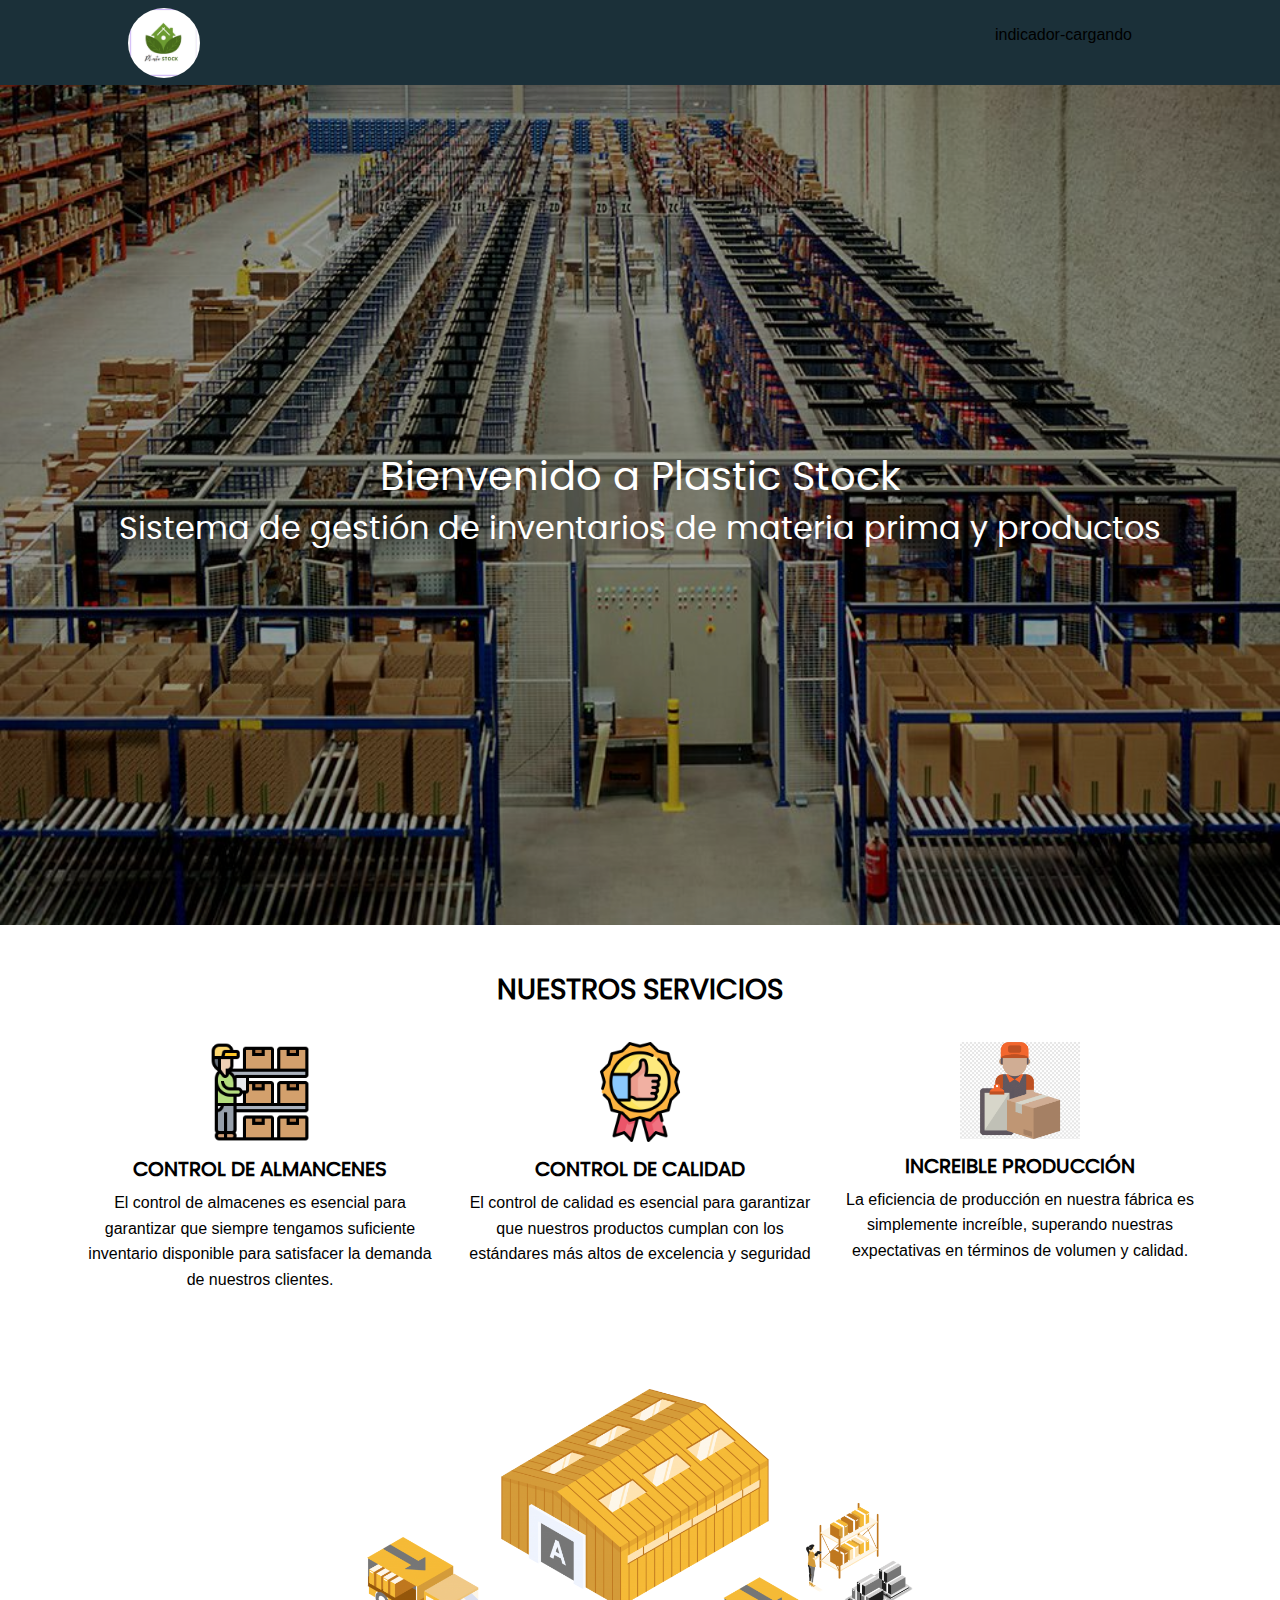
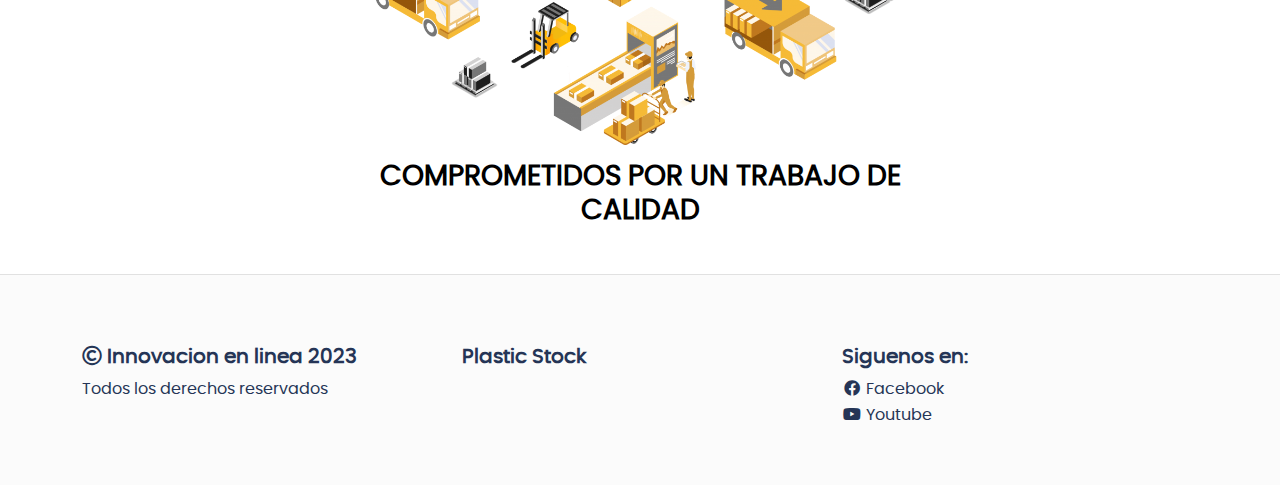
<file: index.html>
<!DOCTYPE html>
<html lang="es">
<head>
	<meta charset="UTF-8">
	<meta name="viewport" content="width=device-width, user-scalable=no, initial-scale=1.0, maximum-scale=1.0, minimum-scale=1.0">
	<title>Inicio</title>

	<!-- Normalize V8.0.1 -->
	

	<!-- MDBootstrap V5 -->
	<link rel="stylesheet" href="./css/mdb.min.css">

	<!-- Font Awesome V5.15.1 -->
	<link rel="stylesheet" href="./css/all.css">

	<!-- Sweet Alert V10.13.0 -->
	

	<!-- General Styles -->
	<link rel="stylesheet" href="./css/style.css">

  <script type="module"
   src="./js/custom/mi-nav.js">
   </script>
</head>
<body>
  <mi-nav id="nav"></mi-nav>
   <script type="module">
    import {
     ejecuta
    } from "./lib/js/ejecuta.js"
    import {
     muestraError
    } from "./lib/js/muestraError.js"
    import {
     Sesion
    } from "./js/Sesion.js"

    preparaVista()

    async function preparaVista() {
     try {
      const json =
       await buscaEnElServidor()
      const sesion = new Sesion(json)
      muestra(sesion)
     } catch (e) {
      muestraError(e)
     }
    }

    async function
     buscaEnElServidor() {
     return await ejecuta(fetch(
      "srv/SrvSesion.php"))
    }

    function muestra(sesion) {
     nav.sesion = sesion
    }
   </script>
	
	
	<!-- Content -->
	<div class="banner">
	    <div class="banner-body">
	        <h1 class="titulo_banner">Bienvenido a Plastic Stock</h1>
	        <h2>Sistema de gestión de inventarios de materia prima y productos</h2>
	      
	    </div>
	</div>

	<div class="container container-web-page">
	    <h3 class="text-center text-uppercase poppins-regular font-weight-bold">Nuestros servicios</h3>
	    <br>
	    <div class="row">
	        <div class="col-12 col-sm-6 col-md-4">
	            <p class="text-center"><img src="assets/img/icono1.png" width="100px
					" alt=""></p>
	            <h5 class="text-center text-uppercase poppins-regular font-weight-bold">Control de almancenes</h5>
	            <p class="text-center">El control de almacenes es esencial para garantizar que siempre tengamos suficiente inventario disponible para satisfacer la demanda de nuestros clientes.</p>
	        </div>
	        <div class="col-12 col-sm-6 col-md-4">
				<p class="text-center"><img src="assets/img/icono2.png" width="100px
					" alt=""></p>
	            <h5 class="text-center text  text-uppercase poppins-regular font-weight-bold">Control de calidad</h5>
	            <p class="text-center">El control de calidad es esencial para garantizar que nuestros productos cumplan con los estándares más altos de excelencia y seguridad</p>
	        </div>
	        <div class="col-12 col-sm-6 col-md-4">
				<p class="text-center"><img src="assets/img/icono23.png" width="120px
					" alt=""></p>
	            <h5 class="text-center text-uppercase poppins-regular font-weight-bold">Increible producción</h5>
	            <p class="text-center">La eficiencia de producción en nuestra fábrica es simplemente increíble, superando nuestras expectativas en términos de volumen y calidad.</p>
	        </div>
	    </div>
	</div>


	<div class="container container-web-page">
	    <div class="row justify-content-md-center">
	        <div class="col-12 col-md-6">
	            <figure class="full-box">
	                <img src="./assets/img/Imagen almacen.png" alt="registration" class="img-fluid">
	            </figure>
	        </div>
	        <div class="w-100"></div>
	        <div class="col-12 col-md-6 mt-3">
	            <h3 class="text-center text-uppercase poppins-regular font-weight-bold">Comprometidos por un trabajo de calidad</h3>
	            <p class="text-center">
	                
	            </p>
	           
	        </div>
	    </div>
	</div>

	<!-- Footer -->
	<footer class="footer">
	    <div class="container">
	        <div class="row">
	            <div class="col-12 col-md-4">
	                <ul class="list-unstyled" >
	                    <li><h5 class="font-weight-bold" ><i class="far fa-copyright"></i> Innovacion en linea 2023</h5></li>
	                    <li> Todos los derechos reservados </li>
	                </ul>
	            </div>
	            <div class="col-12 col-md-4">
	                <ul class="list-unstyled" >
	                    <li><h5 class="font-weight-bold" >Plastic Stock</h5></li>
	                 
	                </ul>
	            </div>
	            <div class="col-12 col-md-4">
	                <ul class="list-unstyled" >
	                    <li><h5 class="font-weight-bold" >Siguenos en:</h5> </li>
	                    <li>
	                        <a href="https://es-la.facebook.com/CarlosAlfaroES/" class="footer-link" target="_blank" >
	                            <i class="fab fa-facebook fa-fw"></i> Facebook
	                        </a>
	                    </li>

	                    <li>
	                        <a href="https://www.youtube.com/c/CarlosAlfaro007" class="footer-link" target="_blank" >
	                            <i class="fab fa-youtube fa-fw"></i>
	                                Youtube
	                        </a>
	                    </li>
	                </ul>
	            </div>
	        </div>
	    </div>
	</footer>


	<!-- MDBootstrap V5 -->
	<script src="./js/mdb.min.js" ></script>

	<!-- General scripts -->
	<script src="./js/main.js" ></script>
<script src="../lib/js/nav.js" ></script></body>
</html>
</file>
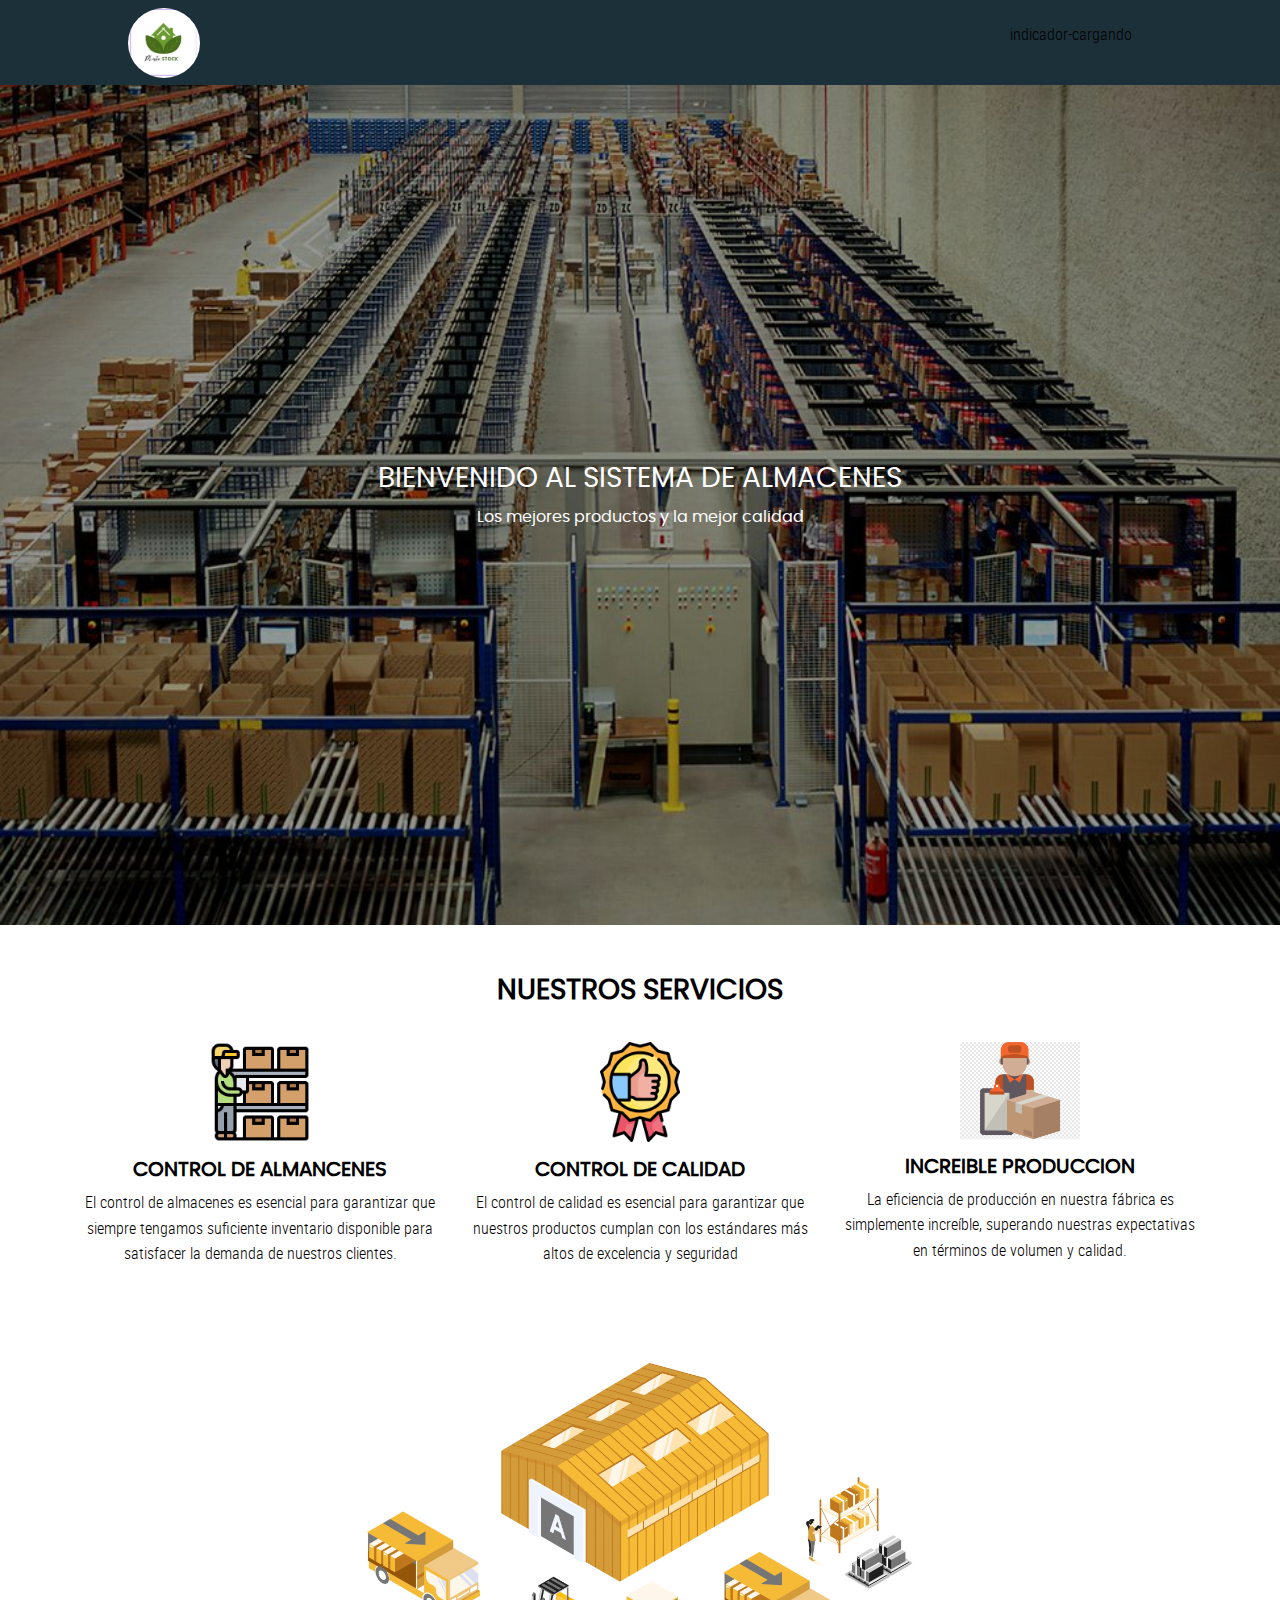
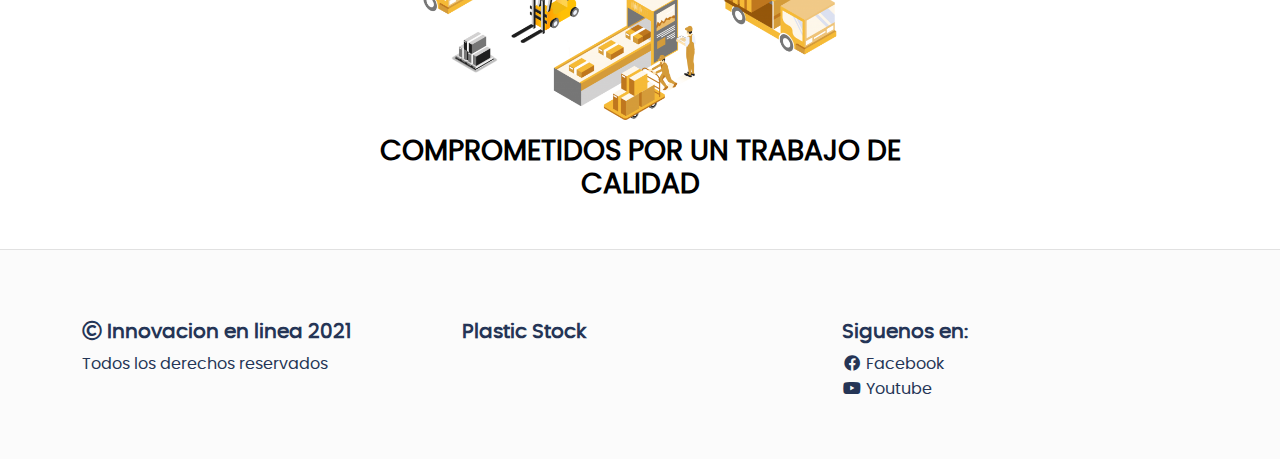
<file: Avance/index.html>
<!DOCTYPE html>
<html lang="es">
<head>
	<meta charset="UTF-8">
	<meta name="viewport" content="width=device-width, user-scalable=no, initial-scale=1.0, maximum-scale=1.0, minimum-scale=1.0">
	<title>Inicio</title>

	<!-- Normalize V8.0.1 -->
	
	<!-- MDBootstrap V5 -->
	<link rel="stylesheet" href="./css/mdb.min.css">

	<!-- Font Awesome V5.15.1 -->
	<link rel="stylesheet" href="./css/all.css">

	<!-- Sweet Alert V10.13.0 -->
	

	<!-- General Styles -->
	<link rel="stylesheet" href="./css/style.css">

  <script type="module"
   src="./js/custom/mi-nav.js">
   </script>
</head>
<body>
  <mi-nav id="nav"></mi-nav>
   <script type="module">
    import {
     ejecuta
    } from "./lib/js/ejecuta.js"
    import {
     muestraError
    } from "./lib/js/muestraError.js"
    import {
     Sesion
    } from "./js/Sesion.js"

    preparaVista()

    async function preparaVista() {
     try {
      const json =
       await buscaEnElServidor()
      const sesion = new Sesion(json)
      muestra(sesion)
     } catch (e) {
      muestraError(e)
     }
    }

    async function
     buscaEnElServidor() {
     return await ejecuta(fetch(
      "srv/SrvSesion.php"))
    }

    function muestra(sesion) {
     nav.sesion = sesion
    }
   </script>
	
	
	<!-- Content -->
	<div class="banner">
	    <div class="banner-body">
	        <h3 class="text-uppercase">Bienvenido al sistema de almacenes</h3>
	        <p>Los mejores productos y la mejor calidad </p>
	      
	    </div>
	</div>

	<div class="container container-web-page">
	    <h3 class="text-center text-uppercase poppins-regular font-weight-bold">Nuestros servicios</h3>
	    <br>
	    <div class="row">
	        <div class="col-12 col-sm-6 col-md-4">
	            <p class="text-center"><img src="assets/img/icono1.png" width="100px
					" alt=""></p>
	            <h5 class="text-center text-uppercase poppins-regular font-weight-bold">Control de almancenes</h5>
	            <p class="text-center">El control de almacenes es esencial para garantizar que siempre tengamos suficiente inventario disponible para satisfacer la demanda de nuestros clientes.</p>
	        </div>
	        <div class="col-12 col-sm-6 col-md-4">
				<p class="text-center"><img src="assets/img/icono2.png" width="100px
					" alt=""></p>
	            <h5 class="text-center text  text-uppercase poppins-regular font-weight-bold">Control de calidad</h5>
	            <p class="text-center">El control de calidad es esencial para garantizar que nuestros productos cumplan con los estándares más altos de excelencia y seguridad</p>
	        </div>
	        <div class="col-12 col-sm-6 col-md-4">
				<p class="text-center"><img src="assets/img/icono23.png" width="120px
					" alt=""></p>
	            <h5 class="text-center text-uppercase poppins-regular font-weight-bold">Increible produccion</h5>
	            <p class="text-center">La eficiencia de producción en nuestra fábrica es simplemente increíble, superando nuestras expectativas en términos de volumen y calidad.</p>
	        </div>
	    </div>
	</div>


	<div class="container container-web-page">
	    <div class="row justify-content-md-center">
	        <div class="col-12 col-md-6">
	            <figure class="full-box">
	                <img src="./assets/img/Imagen almacen.png" alt="registration" class="img-fluid">
	            </figure>
	        </div>
	        <div class="w-100"></div>
	        <div class="col-12 col-md-6 mt-3">
	            <h3 class="text-center text-uppercase poppins-regular font-weight-bold">Comprometidos por un trabajo de calidad</h3>
	            <p class="text-center">
	                
	            </p>
	           
	        </div>
	    </div>
	</div>

	<!-- Footer -->
	<footer class="footer">
	    <div class="container">
	        <div class="row">
	            <div class="col-12 col-md-4">
	                <ul class="list-unstyled" >
	                    <li><h5 class="font-weight-bold" ><i class="far fa-copyright"></i> Innovacion en linea 2021</h5></li>
	                    <li> Todos los derechos reservados </li>
	                </ul>
	            </div>
	            <div class="col-12 col-md-4">
	                <ul class="list-unstyled" >
	                    <li><h5 class="font-weight-bold" >Plastic Stock</h5></li>
	                 
	                </ul>
	            </div>
	            <div class="col-12 col-md-4">
	                <ul class="list-unstyled" >
	                    <li><h5 class="font-weight-bold" >Siguenos en:</h5> </li>
	                    <li>
	                        <a href="https://es-la.facebook.com/CarlosAlfaroES/" class="footer-link" target="_blank" >
	                            <i class="fab fa-facebook fa-fw"></i> Facebook
	                        </a>
	                    </li>

	                    <li>
	                        <a href="https://www.youtube.com/c/CarlosAlfaro007" class="footer-link" target="_blank" >
	                            <i class="fab fa-youtube fa-fw"></i>
	                                Youtube
	                        </a>
	                    </li>
	                </ul>
	            </div>
	        </div>
	    </div>
	</footer>


	<!-- MDBootstrap V5 -->
	<script src="./js/mdb.min.js" ></script>

	<!-- General scripts -->
	<script src="./js/main.js" ></script>
<script src="../lib/js/nav.js" ></script></body>
</html>
</file>
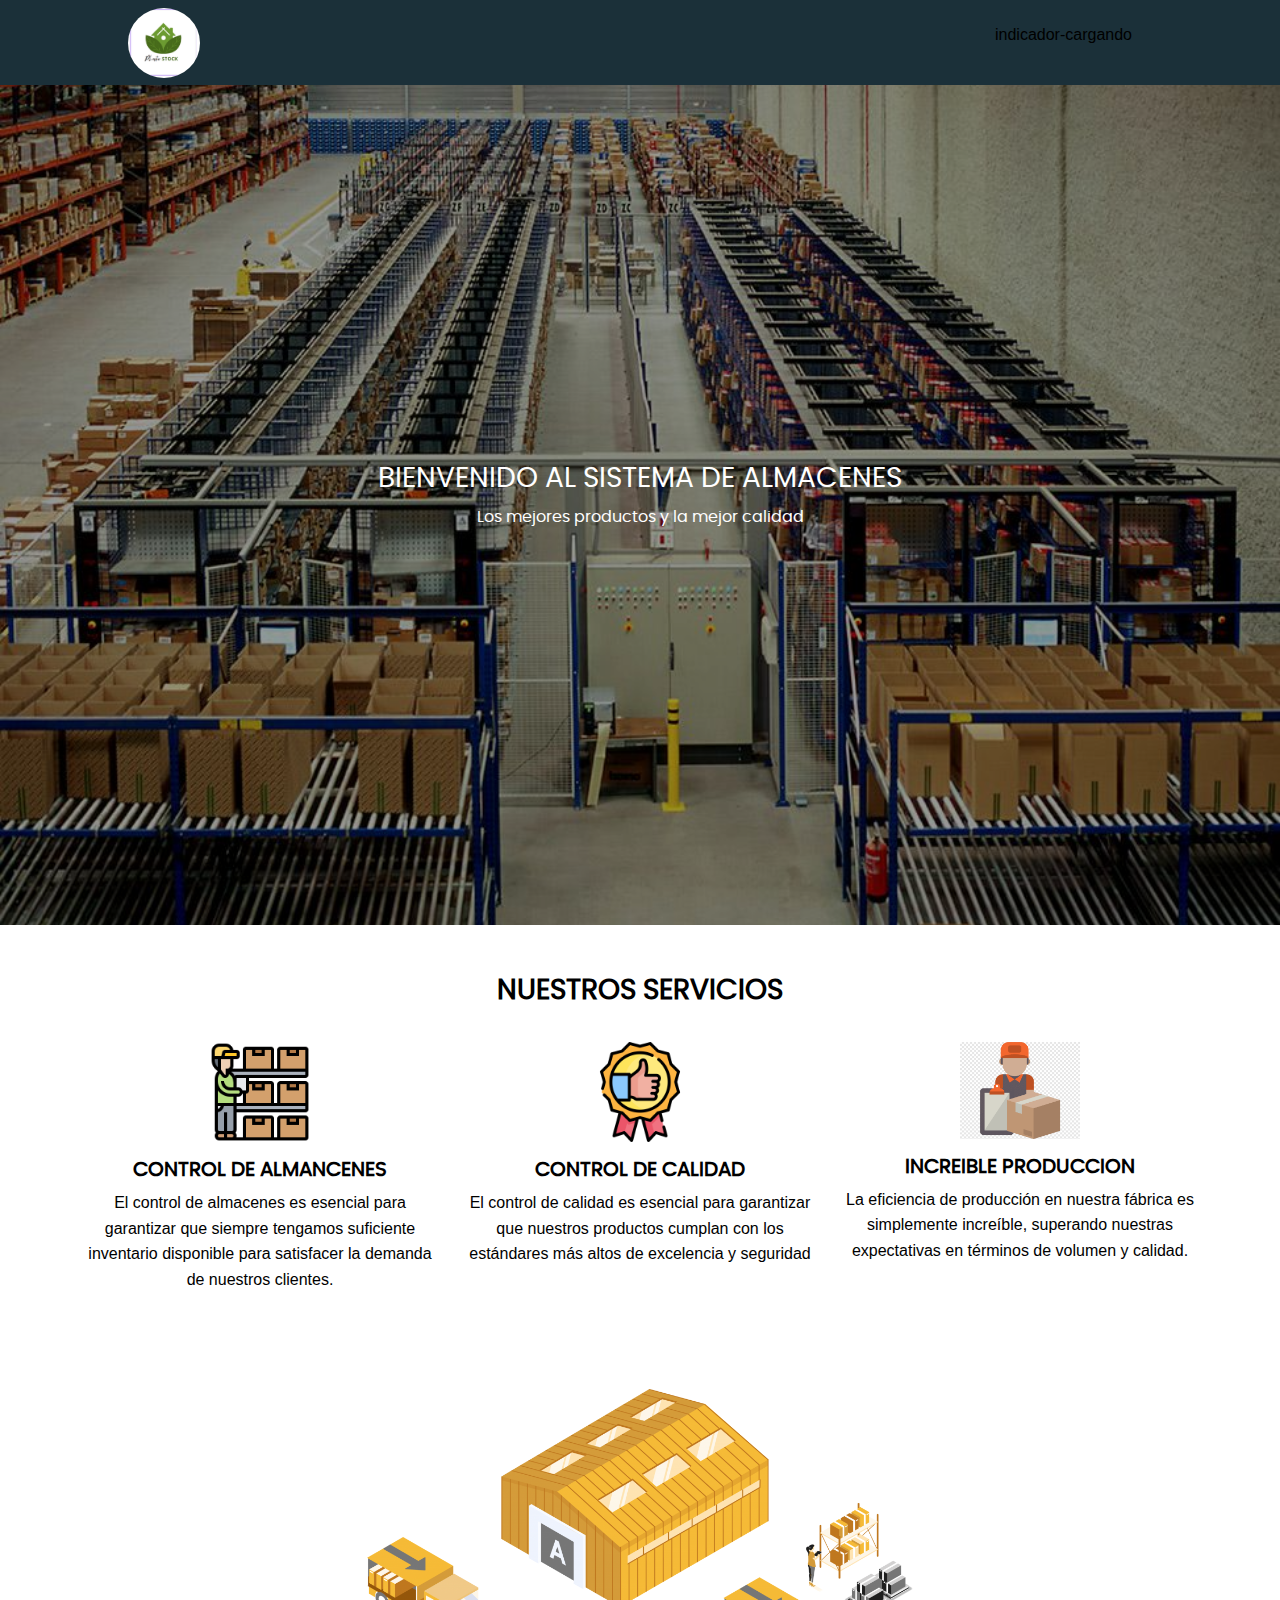
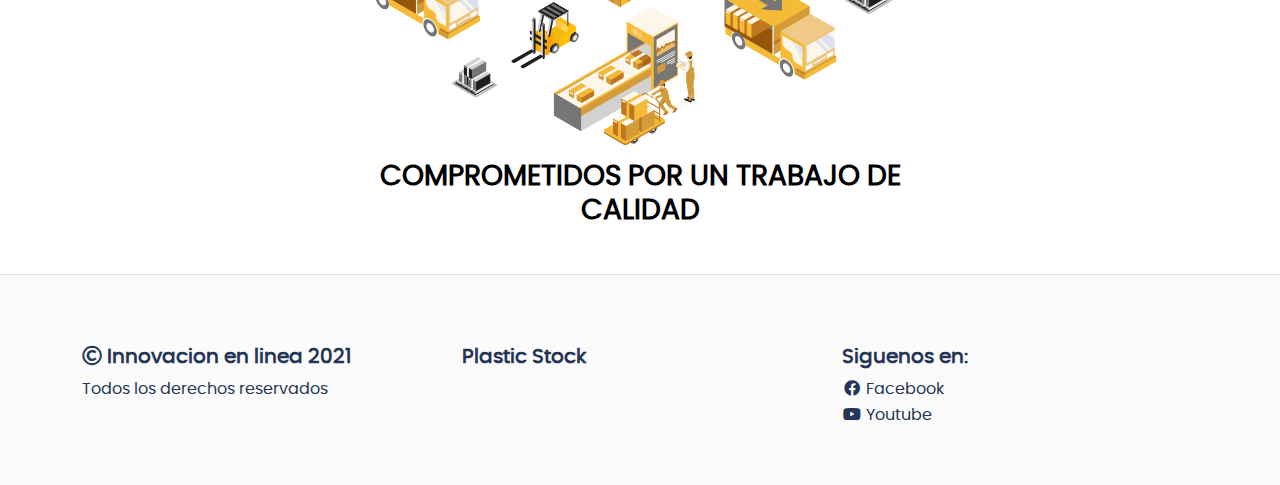
<file: AVANCE/index.html>
<!DOCTYPE html>
<html lang="es">
<head>
	<meta charset="UTF-8">
	<meta name="viewport" content="width=device-width, user-scalable=no, initial-scale=1.0, maximum-scale=1.0, minimum-scale=1.0">
	<title>Inicio</title>

	<!-- Normalize V8.0.1 -->
	

	<!-- MDBootstrap V5 -->
	<link rel="stylesheet" href="./css/mdb.min.css">

	<!-- Font Awesome V5.15.1 -->
	<link rel="stylesheet" href="./css/all.css">

	<!-- Sweet Alert V10.13.0 -->
	

	<!-- General Styles -->
	<link rel="stylesheet" href="./css/style.css">

  <script type="module"
   src="./js/custom/mi-nav.js">
   </script>
</head>
<body>
  <mi-nav id="nav"></mi-nav>
   <script type="module">
    import {
     ejecuta
    } from "./lib/js/ejecuta.js"
    import {
     muestraError
    } from "./lib/js/muestraError.js"
    import {
     Sesion
    } from "./js/Sesion.js"

    preparaVista()

    async function preparaVista() {
     try {
      const json =
       await buscaEnElServidor()
      const sesion = new Sesion(json)
      muestra(sesion)
     } catch (e) {
      muestraError(e)
     }
    }

    async function
     buscaEnElServidor() {
     return await ejecuta(fetch(
      "srv/SrvSesion.php"))
    }

    function muestra(sesion) {
     nav.sesion = sesion
    }
   </script>
	
	
	<!-- Content -->
	<div class="banner">
	    <div class="banner-body">
	        <h3 class="text-uppercase">Bienvenido al sistema de almacenes</h3>
	        <p>Los mejores productos y la mejor calidad </p>
	      
	    </div>
	</div>

	<div class="container container-web-page">
	    <h3 class="text-center text-uppercase poppins-regular font-weight-bold">Nuestros servicios</h3>
	    <br>
	    <div class="row">
	        <div class="col-12 col-sm-6 col-md-4">
	            <p class="text-center"><img src="assets/img/icono1.png" width="100px
					" alt=""></p>
	            <h5 class="text-center text-uppercase poppins-regular font-weight-bold">Control de almancenes</h5>
	            <p class="text-center">El control de almacenes es esencial para garantizar que siempre tengamos suficiente inventario disponible para satisfacer la demanda de nuestros clientes.</p>
	        </div>
	        <div class="col-12 col-sm-6 col-md-4">
				<p class="text-center"><img src="assets/img/icono2.png" width="100px
					" alt=""></p>
	            <h5 class="text-center text  text-uppercase poppins-regular font-weight-bold">Control de calidad</h5>
	            <p class="text-center">El control de calidad es esencial para garantizar que nuestros productos cumplan con los estándares más altos de excelencia y seguridad</p>
	        </div>
	        <div class="col-12 col-sm-6 col-md-4">
				<p class="text-center"><img src="assets/img/icono23.png" width="120px
					" alt=""></p>
	            <h5 class="text-center text-uppercase poppins-regular font-weight-bold">Increible produccion</h5>
	            <p class="text-center">La eficiencia de producción en nuestra fábrica es simplemente increíble, superando nuestras expectativas en términos de volumen y calidad.</p>
	        </div>
	    </div>
	</div>


	<div class="container container-web-page">
	    <div class="row justify-content-md-center">
	        <div class="col-12 col-md-6">
	            <figure class="full-box">
	                <img src="./assets/img/Imagen almacen.png" alt="registration" class="img-fluid">
	            </figure>
	        </div>
	        <div class="w-100"></div>
	        <div class="col-12 col-md-6 mt-3">
	            <h3 class="text-center text-uppercase poppins-regular font-weight-bold">Comprometidos por un trabajo de calidad</h3>
	            <p class="text-center">
	                
	            </p>
	           
	        </div>
	    </div>
	</div>

	<!-- Footer -->
	<footer class="footer">
	    <div class="container">
	        <div class="row">
	            <div class="col-12 col-md-4">
	                <ul class="list-unstyled" >
	                    <li><h5 class="font-weight-bold" ><i class="far fa-copyright"></i> Innovacion en linea 2021</h5></li>
	                    <li> Todos los derechos reservados </li>
	                </ul>
	            </div>
	            <div class="col-12 col-md-4">
	                <ul class="list-unstyled" >
	                    <li><h5 class="font-weight-bold" >Plastic Stock</h5></li>
	                 
	                </ul>
	            </div>
	            <div class="col-12 col-md-4">
	                <ul class="list-unstyled" >
	                    <li><h5 class="font-weight-bold" >Siguenos en:</h5> </li>
	                    <li>
	                        <a href="https://es-la.facebook.com/CarlosAlfaroES/" class="footer-link" target="_blank" >
	                            <i class="fab fa-facebook fa-fw"></i> Facebook
	                        </a>
	                    </li>

	                    <li>
	                        <a href="https://www.youtube.com/c/CarlosAlfaro007" class="footer-link" target="_blank" >
	                            <i class="fab fa-youtube fa-fw"></i>
	                                Youtube
	                        </a>
	                    </li>
	                </ul>
	            </div>
	        </div>
	    </div>
	</footer>


	<!-- MDBootstrap V5 -->
	<script src="./js/mdb.min.js" ></script>

	<!-- General scripts -->
	<script src="./js/main.js" ></script>
<script src="../lib/js/nav.js" ></script></body>
</html>
</file>
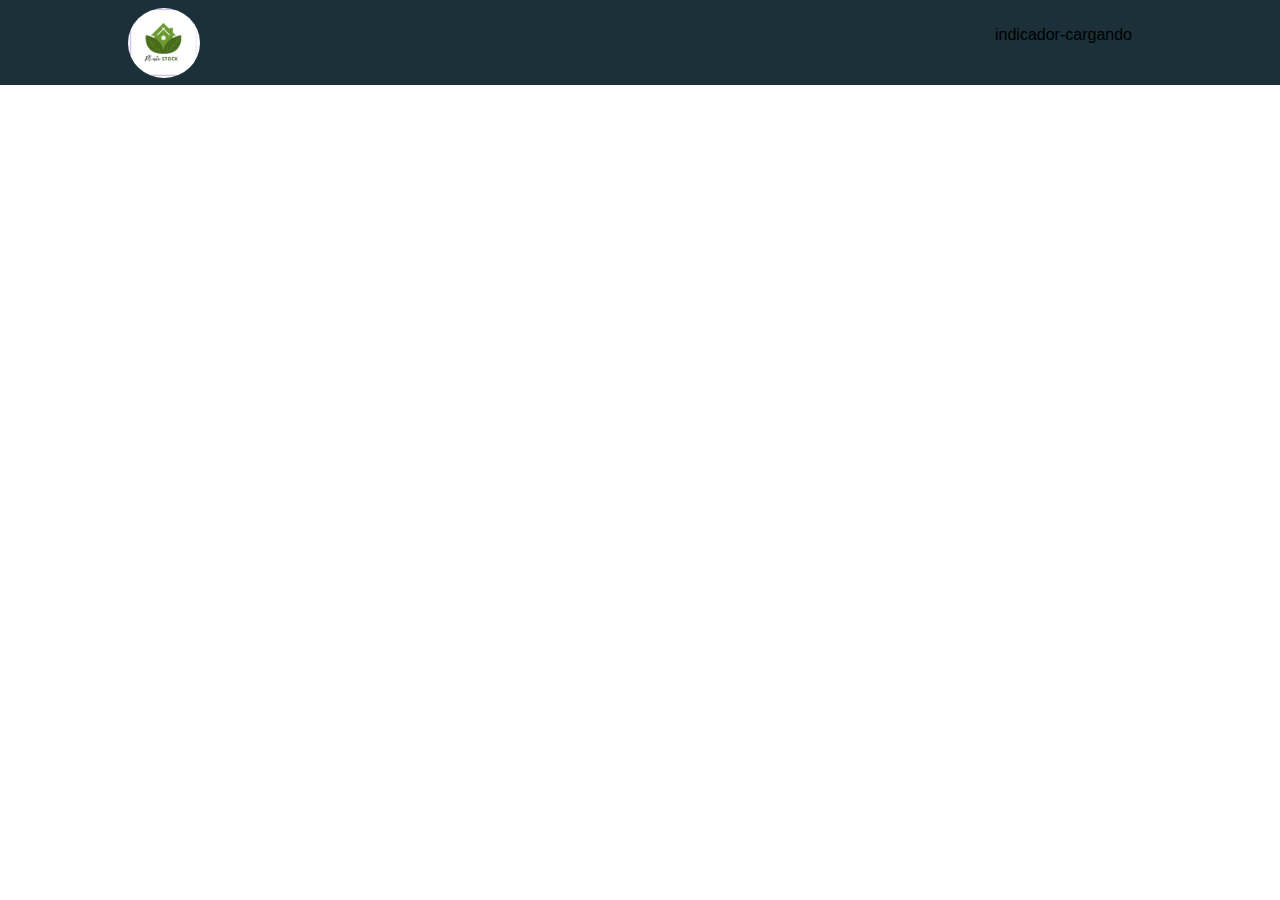
<file: admin.html>
<!DOCTYPE html>
<html lang="es">

<head>
 <meta charset="UTF-8">
 <meta name="viewport"
   content="width=device-width">

  <!-- MDBootstrap V5 -->
  <link rel="stylesheet" href="./css/mdb.min.css">

  <!-- Font Awesome V5.15.1 -->
  <link rel="stylesheet" href="./css/all.css">

  <!-- Sweet Alert V10.13.0 -->


  <!-- General Styles -->
  <link rel="stylesheet" href="./css/style.css">
 <title>
 Administrador
 </title>
 <script type="module"
   src="./js/custom/mi-nav.js">
   </script>
</head>

<body>
  <header>
   <mi-nav id="nav"></mi-nav>
  </header>
 <main id="main" hidden>
  <h1>Bienvenido Administrador</h1>
   <div class="buttons-container">
      
           <a href="adminAlmacenes.html">
               <img src="img/almacen.png" alt="Encargados de Almacen">
              <p>Almacenes</p>
           </a>
          
     
       
           <a href="adminEncargadosA.html">
               <img src="img/perfil.png" alt="Almacenes">
              <p>Encargados de Almacenen</p>
           </a>
         
       </div>
  
 </main>

 <script type="module">
  import {
   ejecuta
  } from "./lib/js/ejecuta.js"
  import {
   muestraError
  } from "./lib/js/muestraError.js"
  import {
   saltaAIndex
  } from "./lib/js/saltaAIndex.js"
  import {
   Sesion
  } from "./js/Sesion.js"
  import {
   ROL_ADMINISTRADOR
  } from "./js/const/ROL_ADMINISTRADOR.js"

  preparaVista()

  async function preparaVista() {
   try {
    const json =
     await buscaEnElServidor()
    const sesion = new Sesion(json)
    await muestra(sesion)
   } catch (e) {
    muestraError(e)
   }
  }

  async function
   buscaEnElServidor() {
   return await ejecuta(fetch(
    "srv/SrvSesion.php"))
  }

  async function muestra(sesion) {
   if (sesion.rolIds
    .has(ROL_ADMINISTRADOR)) {
    nav.sesion = sesion
    main.hidden = false
    await saludoEnElServidor()
   } else {
    saltaAIndex()
   }
  }

  async function
   saludoEnElServidor() {
   const saludo = await ejecuta(
    fetch(
     "srv/SrvSaludoCliente.php"))
   alert(saludo)
  }
 </script>
  <!-- MDBootstrap V5 -->
  <script src="./js/mdb.min.js" ></script>

  <!-- General scripts -->
  <script src="./js/main.js" ></script>
  <script src="../lib/js/nav.js" ></script>

</body>

</html>
</file>
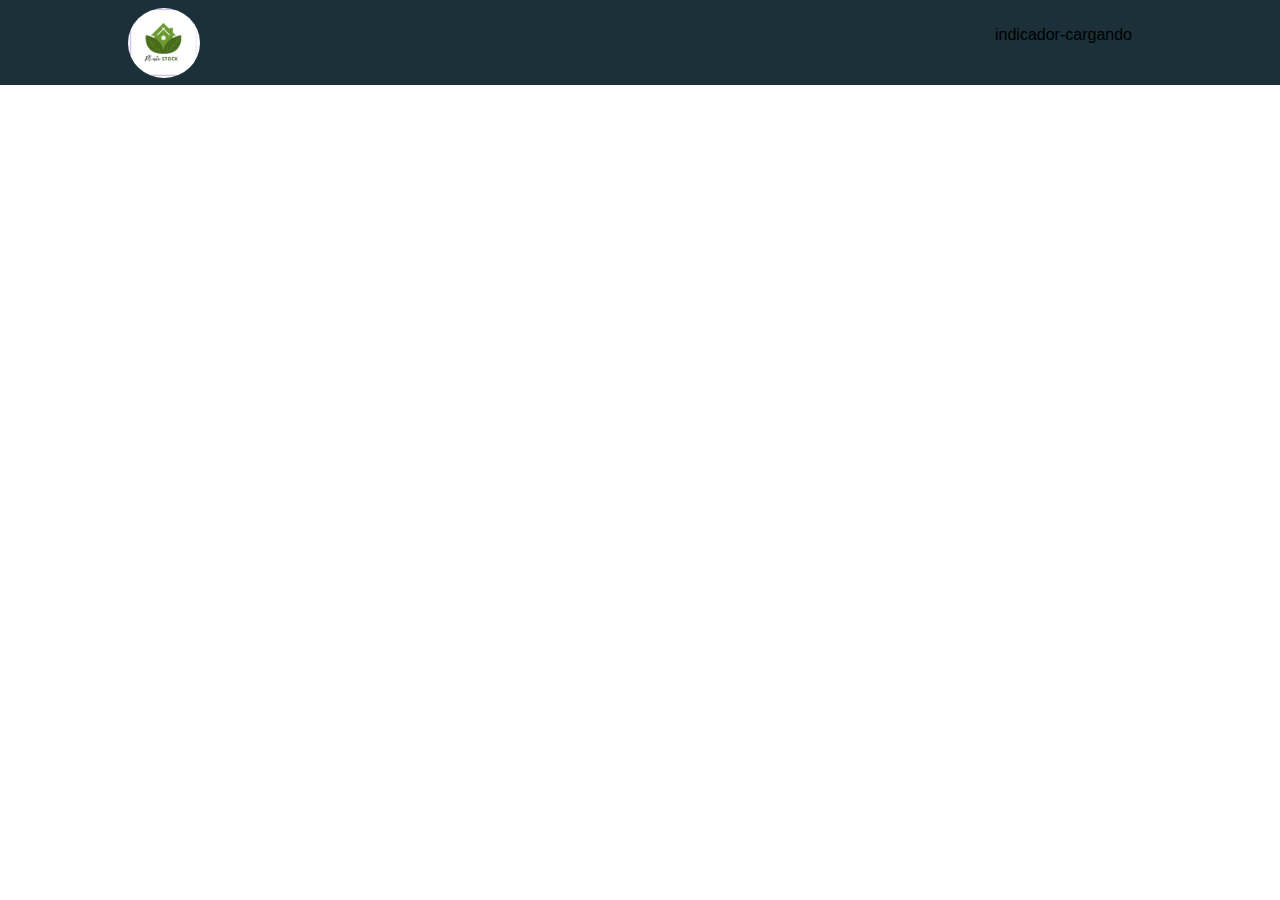
<file: adminAlmacenes.html>
<!DOCTYPE html>
<html lang="es">

<head>
 <meta charset="UTF-8">
 <meta name="viewport"
   content="width=device-width">
  <link rel="stylesheet" href="https://cdn.jsdelivr.net/npm/bootstrap-icons@1.11.1/font/bootstrap-icons.css">
  <link href="https://cdn.jsdelivr.net/npm/bootstrap@5.3.2/dist/css/bootstrap.min.css" rel="stylesheet" integrity="sha384-T3c6CoIi6uLrA9TneNEoa7RxnatzjcDSCmG1MXxSR1GAsXEV/Dwwykc2MPK8M2HN" crossorigin="anonymous">
  <!-- MDBootstrap V5 -->
  <link rel="stylesheet" href="./css/mdb.min.css">

  <!-- Font Awesome V5.15.1 -->
  <link rel="stylesheet" href="./css/all.css">

  <!-- Sweet Alert V10.13.0 -->


  <!-- General Styles -->
  <link rel="stylesheet" href="./css/style.css">
 <title>
 Administrador
 </title>
 <script type="module"
   src="./js/custom/mi-nav.js">
   </script>
</head>

<body>
  <header>
   <mi-nav id="nav"></mi-nav>
  </header>
 <main id="main" hidden>
  <h1>ALMACENES</h1>
   <div class="tabs-container">
       <div class="tabs">
           <div class="tab" id="tab1">Almacen 1 - Materia prima</div>
           <div class="tab" id="tab2">Almacen 2 - Producción</div>
           <div class="tab" id="tab3">Almacen 3 - Producto Terminado</div>
       </div>
       <div class="content">
           <div class="content-item" id="content1">
               <section class="table__body">
                 <table>
                     <thead>
                         <tr>
                             <th>id</th>
                             <th>Imagen</th>
                             <th>Producto</th>
                             <th>Categoria</th>
                             <th>Descripción</th>
                             <th>Stock</th>
                             <th>Unidad</th>
                             <th>Actualizar</th>  
                             <th>Eliminar</th>
                             <th>Editar</th>
                         </tr>
                     </thead>
                     <tbody>
                         <tr>
                             <td>1</td>
                             <td><img src="images/productos/atomizador.jpg" alt=""></td>
                             <td>Atomizador</td>
                             <td>Producto</td>
                             <td>Atomizador de agua de 1 litro</td>
                             <td>
                                 <p>1000</p>
                             </td>
                             <td>Unidades</td>
                             <td><button type="button" class="btn btn-outline-primary"><i class="bi bi-arrow-clockwise"></i></button></td>
                             <td><button type="button" class="btn btn-outline-danger"><i class="bi bi-trash3"></i></button></td>
                             <td><button type="button" class="btn btn-outline-warning"><i class="bi bi-pencil"></i></button></td>
                         </tr>
                         <tr>
                             <td>2</td>
                             <td><img src="images/productos/bancoPlegable.jpg" alt=""></td>
                             <td>Banco Plegable</td>
                             <td>Producto</td>
                             <td>Banco plegable chico</td>
                             <td>
                                 <p>200</p>
                             </td>
                             <td>Unidades</td>
                             <td><button type="button" class="btn btn-outline-primary"><i class="bi bi-arrow-clockwise"></i></button></td>
                             <td><button type="button" class="btn btn-outline-danger"><i class="bi bi-trash3"></i></button></td>
                             <td><button type="button" class="btn btn-outline-warning"><i class="bi bi-pencil"></i></button></td>
                         </tr>
                         <tr>
                         </tr>
                     </tbody>
                 </table>
           </div>
           <div class="content-item" id="content2">
               <a href="adminEncargadosA.html">
                  <img src="images/mantenimiento.png" alt="Almacenes">
                
              </a>
           </div>
           <div class="content-item" id="content3">
               <section class="table__body">
                      <table>
                          <thead>
                              <tr>
                                  <th>id</th>
                                  <th>Imagen</th>
                                  <th>Producto</th>
                                  <th>Categoria</th>
                                  <th>Descripción</th>
                                  <th>Stock</th>
                                  <th>Unidad</th>
                                  <th>Actualizar</th>  
                                  <th>Eliminar</th>
                                  <th>Editar</th>
                              </tr>
                          </thead>
                          <tbody>
                              <tr>
                                  <td>1</td>
                                  <td><img src="images/productos/atomizador.jpg" alt=""></td>
                                  <td>Atomizador</td>
                                  <td>Producto</td>
                                  <td>Atomizador de agua de 1 litro</td>
                                  <td>
                                      <p>1000</p>
                                  </td>
                                  <td>Unidades</td>
                                  <td><button type="button" class="btn btn-outline-primary"><i class="bi bi-arrow-clockwise"></i></button></td>
                                  <td><button type="button" class="btn btn-outline-danger"><i class="bi bi-trash3"></i></button></td>
                                  <td><button type="button" class="btn btn-outline-warning"><i class="bi bi-pencil"></i></button></td>
                              </tr>
                              <tr>
                                  <td>2</td>
                                  <td><img src="images/productos/bancoPlegable.jpg" alt=""></td>
                                  <td>Banco Plegable</td>
                                  <td>Producto</td>
                                  <td>Banco plegable chico</td>
                                  <td>
                                      <p>200</p>
                                  </td>
                                  <td>Unidades</td>
                                  <td><button type="button" class="btn btn-outline-primary"><i class="bi bi-arrow-clockwise"></i></button></td>
                                  <td><button type="button" class="btn btn-outline-danger"><i class="bi bi-trash3"></i></button></td>
                                  <td><button type="button" class="btn btn-outline-warning"><i class="bi bi-pencil"></i></button></td>
                              </tr>
                              <tr>
                              </tr>
                          </tbody>
                      </table>
                </div>
           </div>
       </div>
   </div>

 </main>
   <script src="js/almacenes.js"></script>
 <script type="module">
  import {
   ejecuta
  } from "./lib/js/ejecuta.js"
  import {
   muestraError
  } from "./lib/js/muestraError.js"
  import {
   saltaAIndex
  } from "./lib/js/saltaAIndex.js"
  import {
   Sesion
  } from "./js/Sesion.js"
  import {
   ROL_ADMINISTRADOR
  } from "./js/const/ROL_ADMINISTRADOR.js"

  preparaVista()

  async function preparaVista() {
   try {
    const json =
     await buscaEnElServidor()
    const sesion = new Sesion(json)
    await muestra(sesion)
   } catch (e) {
    muestraError(e)
   }
  }

  async function
   buscaEnElServidor() {
   return await ejecuta(fetch(
    "srv/SrvSesion.php"))
  }

  async function muestra(sesion) {
   if (sesion.rolIds
    .has(ROL_ADMINISTRADOR)) {
    nav.sesion = sesion
    main.hidden = false
    await saludoEnElServidor()
   } else {
    saltaAIndex()
   }
  }

  async function
   saludoEnElServidor() {
   const saludo = await ejecuta(
    fetch(
     "srv/SrvSaludoCliente.php"))
   alert(saludo)
  }

   
 </script>
  <!-- MDBootstrap V5 -->
  <script src="./js/mdb.min.js" ></script>

  <!-- General scripts -->
  <script src="./js/main.js" ></script>
  <script src="../lib/js/nav.js" ></script>

</body>

</html>
</file>
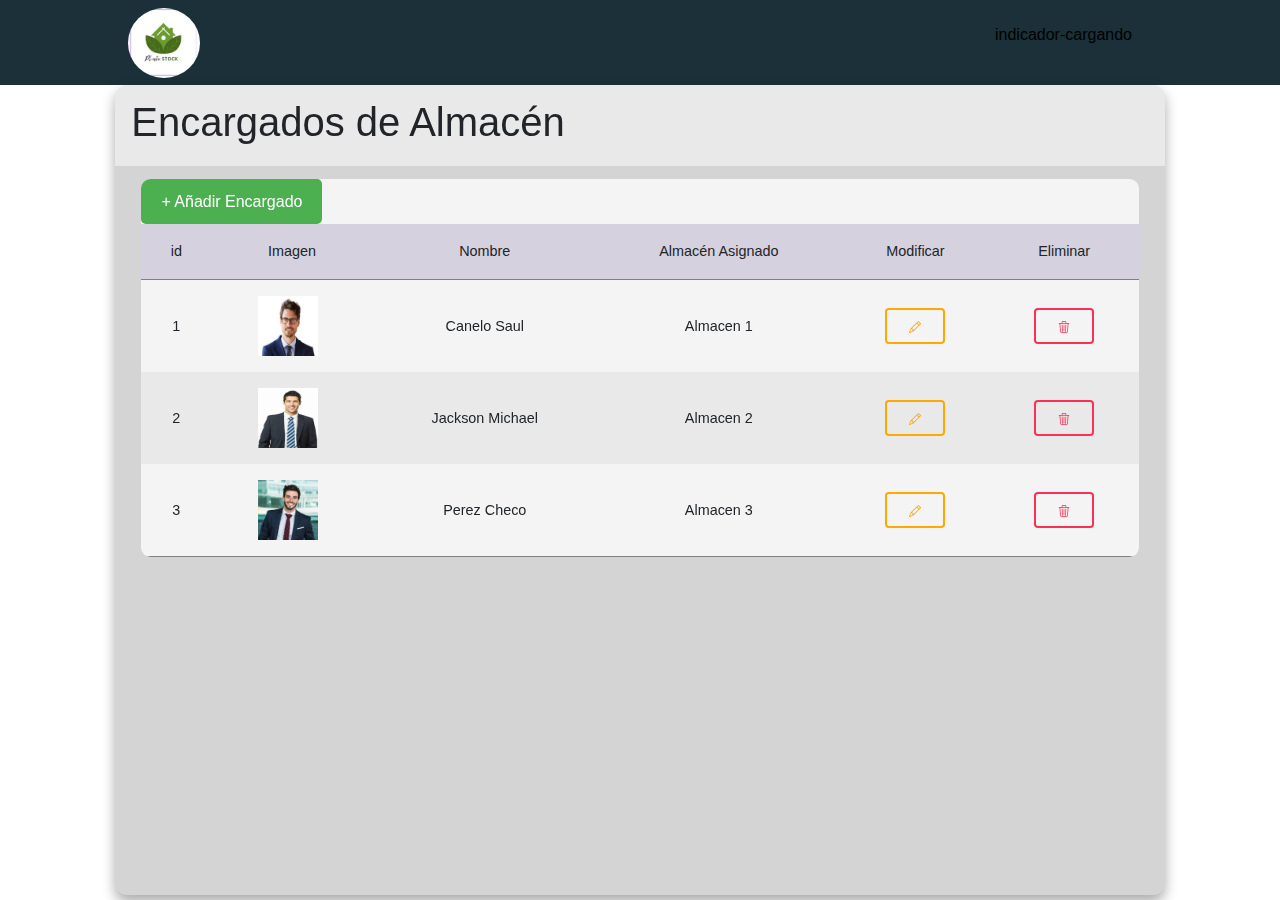
<file: adminEncargadosA.html>
<!DOCTYPE html>
<html lang="es">
<head>
    <meta charset="UTF-8">
  <meta name="viewport"
     content="width=device-width">
  
  <!-- Normalize V8.0.1 -->


  <!-- MDBootstrap V5 -->
  <link rel="stylesheet" href="./css/mdb.min.css">

  <!-- Font Awesome V5.15.1 -->
  <link rel="stylesheet" href="./css/all.css">

  <!-- Sweet Alert V10.13.0 -->


  <!-- General Styles -->
  <link rel="stylesheet" href="./css/style.css">
  
  <link rel="stylesheet" href="https://cdn.jsdelivr.net/npm/bootstrap-icons@1.11.1/font/bootstrap-icons.css">
  <link href="https://cdn.jsdelivr.net/npm/bootstrap@5.3.2/dist/css/bootstrap.min.css" rel="stylesheet" integrity="sha384-T3c6CoIi6uLrA9TneNEoa7RxnatzjcDSCmG1MXxSR1GAsXEV/Dwwykc2MPK8M2HN" crossorigin="anonymous">

  <title>Administrador Encargados de Almacén</title>
  <script type="module"
     src="./lib/js/custom/indicador-cargando.js">
     </script>
   <script type="module"
     src="./js/custom/mi-nav.js">
     </script>
</head>
<body>
    <header >
      <mi-nav id="nav"></mi-nav>
    </header>
    <main class="table">
        <section class="table__header">
            <h1>Encargados de Almacén</h1>
        </section>
        <section class="table__body">
            <table>
                <thead>
                  <tr> 
                     <a class="greens-button" 
                   href=".html"> + Añadir Encargado</a>
                    </
                  </tr>
                    <tr>
                        <th>id</th>
                        <th>Imagen</th>
                        <th>Nombre</th>
                        <th>Almacén Asignado</th>
                        <th>Modificar</th> 
                        <th>Eliminar</th>
                    </tr>
                </thead>
                <tbody>
                    <tr>
                        <td>1</td>
                        <td><img src="images/personal/per1.jpeg" alt=""></td>
                        <td>Canelo Saul</td>
                        <td>Almacen 1</td>
                        <td><button type="button" class="btn btn-outline-warning"><i class="bi bi-pencil"></i></button></td>
                        <td><button type="button" class="btn btn-outline-danger"><i class="bi bi-trash3"></i></button></td>
                        
                    </tr>
                    <tr>
                        <td>2</td>
                        <td><img src="images/personal/per2.jpeg" alt=""></td>
                        <td>Jackson Michael</td>
                        <td>Almacen 2</td>
                        <td><button type="button" class="btn btn-outline-warning"><i class="bi bi-pencil"></i></button></td>
                        <td><button type="button" class="btn btn-outline-danger"><i class="bi bi-trash3"></i></button></td>

                    </tr>
                  <tr>
                      <td>3</td>
                      <td><img src="images/personal/per3.jpeg" alt=""></td>
                      <td>Perez Checo</td>
                      <td>Almacen 3</td>
                      <td><button type="button" class="btn btn-outline-warning"><i class="bi bi-pencil"></i></button></td>
                      <td><button type="button" class="btn btn-outline-danger"><i class="bi bi-trash3"></i></button></td>

                  </tr>
                        
                    </tr>
                </tbody>
            </table>
        </section>
    </main>
  <script type="module">
    import {
     ejecuta
    } from "./lib/js/ejecuta.js"
    import {
     muestraError
    } from "./lib/js/muestraError.js"
    import {
     Sesion
    } from "./js/Sesion.js"

    preparaVista()

    async function preparaVista() {
     try {
      const json =
       await buscaEnElServidor()
      const sesion = new Sesion(json)
      muestra(sesion)
     } catch (e) {
      muestraError(e)
     }
    }

    async function
     buscaEnElServidor() {
     return await ejecuta(fetch(
      "srv/SrvSesion.php"))
    }

    function muestra(sesion) {
     const cue = sesion.cue
     const rolIds = sesion.rolIds
     nav.sesion = sesion
     roles.value = rolIds.size === 0
      ? "Sin roles"
      : Array.from(rolIds).join(", ")
     if (cue === "") {
      login.hidden = false
      usuario.value =
       "No ha iniciado sesión"
     } else {
      logout.hidden = false
      usuario.value = cue
      escuchaEventos()
     }
    }

    function escuchaEventos() {
     logout.addEventListener("click",
      terminaSesion)
    }

    async function terminaSesion() {
     try {
      await ejecuta(fetch(
       "srv/SrvLogout.php"))
      location.reload()
     } catch (e) {
      muestraError(e)
     }
    }
   </script>

  <!-- MDBootstrap V5 -->
  <script src="./js/mdb.min.js" ></script>

  <!-- General scripts -->
  <script src="./js/main.js" ></script>
  <script src="../lib/js/nav.js" ></script>
</body>
</html>
</file>
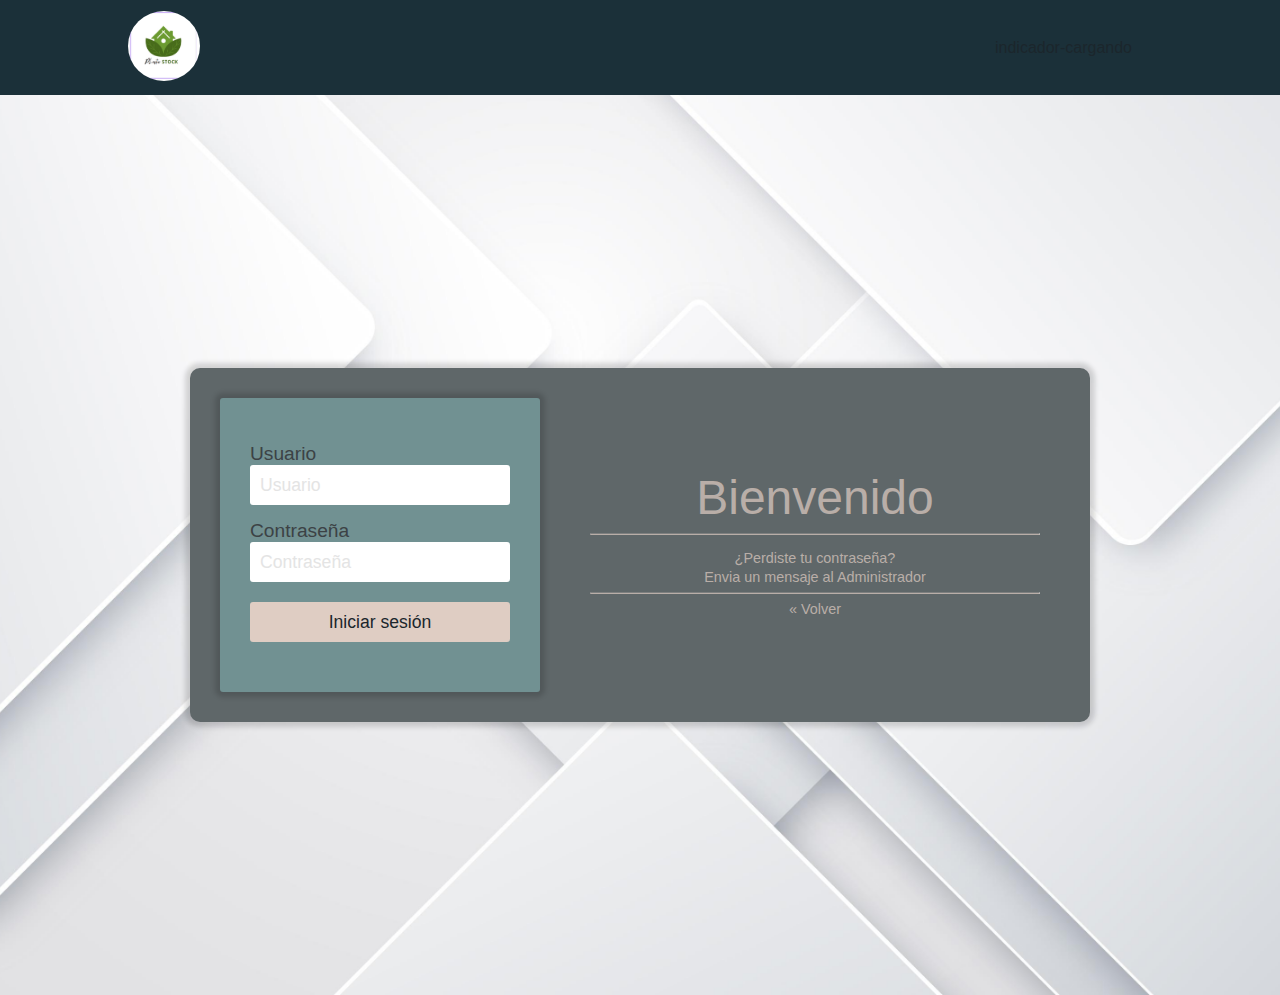
<file: login.html>
<!DOCTYPE html>
<html lang="es">

<head>
 <meta charset="UTF-8">
 <meta name="viewport"
   content="width=device-width">
  <!-- General Styles -->
  <link rel="stylesheet" href="./css/style.css">

  <!-- Link hacia el archivo de estilos css -->
  <link rel="stylesheet" type="text/css" href="css/estilos.css">
 <title>Iniciar sesión</title>
 <script type="module"
   src="./js/custom/mi-nav.js">
   </script>
</head>

<body>
  <header>
   <mi-nav id="nav"></mi-nav>
  </header>
 </indicador-cargando>
  <div id="contenedor">

      <div id="contenedorcentrado">
          <div id="loge">
              <form id="login">
                  <label for="usuario">Usuario</label>
                  <input id="usuario" type="text" name="cue" placeholder="Usuario">

                  <label for="password">Contraseña</label>
                  <input id="password" type="password" placeholder="Contraseña" name="match">

                  <button>Iniciar sesión</button>
              </form>

          </div>
          <div id="derecho">
              <div class="titulo">
                  Bienvenido
              </div>
              <hr>
              <div class="pie-form">
                  <a>¿Perdiste tu contraseña?</a>
                  <a href="#">Envia un mensaje al Administrador</a>
                  <hr>
                  <a href="#">« Volver</a>
              </div>
          </div>
      </div>
  </div>
 <script type="module">
  import {
   ejecuta
  } from "./lib/js/ejecuta.js"
  import {
   muestraError
  } from "./lib/js/muestraError.js"
  import {
   submit
  } from "./lib/js/submit.js"
  import {
   Sesion
  } from "./js/Sesion.js"

  preparaVista()

  async function preparaVista() {
   try {
    const json =
     await buscaEnElServidor()
    const sesion = new Sesion(json)
    muestra(sesion)
   } catch (e) {
    muestraError(e)
   }
  }

  async function
   buscaEnElServidor() {
   return await ejecuta(fetch(
    "srv/SrvSesion.php"))
  }

  function muestra(sesion) {
   if (sesion.cue === "") {
    nav.sesion = sesion
    login.hidden = false
    escuchaEventos()
   } else {
    saltaAPerfil()
   }
  }

  function escuchaEventos() {
   login.addEventListener("submit",
    iniciaSesion)
  }

  function saltaAPerfil() {
   location.href = "perfil.html"
  }

  /** @param {Event} evt */
  export
   async function iniciaSesion(
    evt) {
   try {
    evt.preventDefault()
    const json = await submit(evt,
     "srv/SrvLogin.php", login)
    saltaAPerfil()
   } catch (e) {
    muestraError(e)
   }
  }
 </script>
  <!-- MDBootstrap V5 -->
  <script src="./js/mdb.min.js" ></script>

  <!-- General scripts -->
  <script src="./js/main.js" ></script>
  <script src="./js/nav.js" ></script>
</body>

</html>
</file>
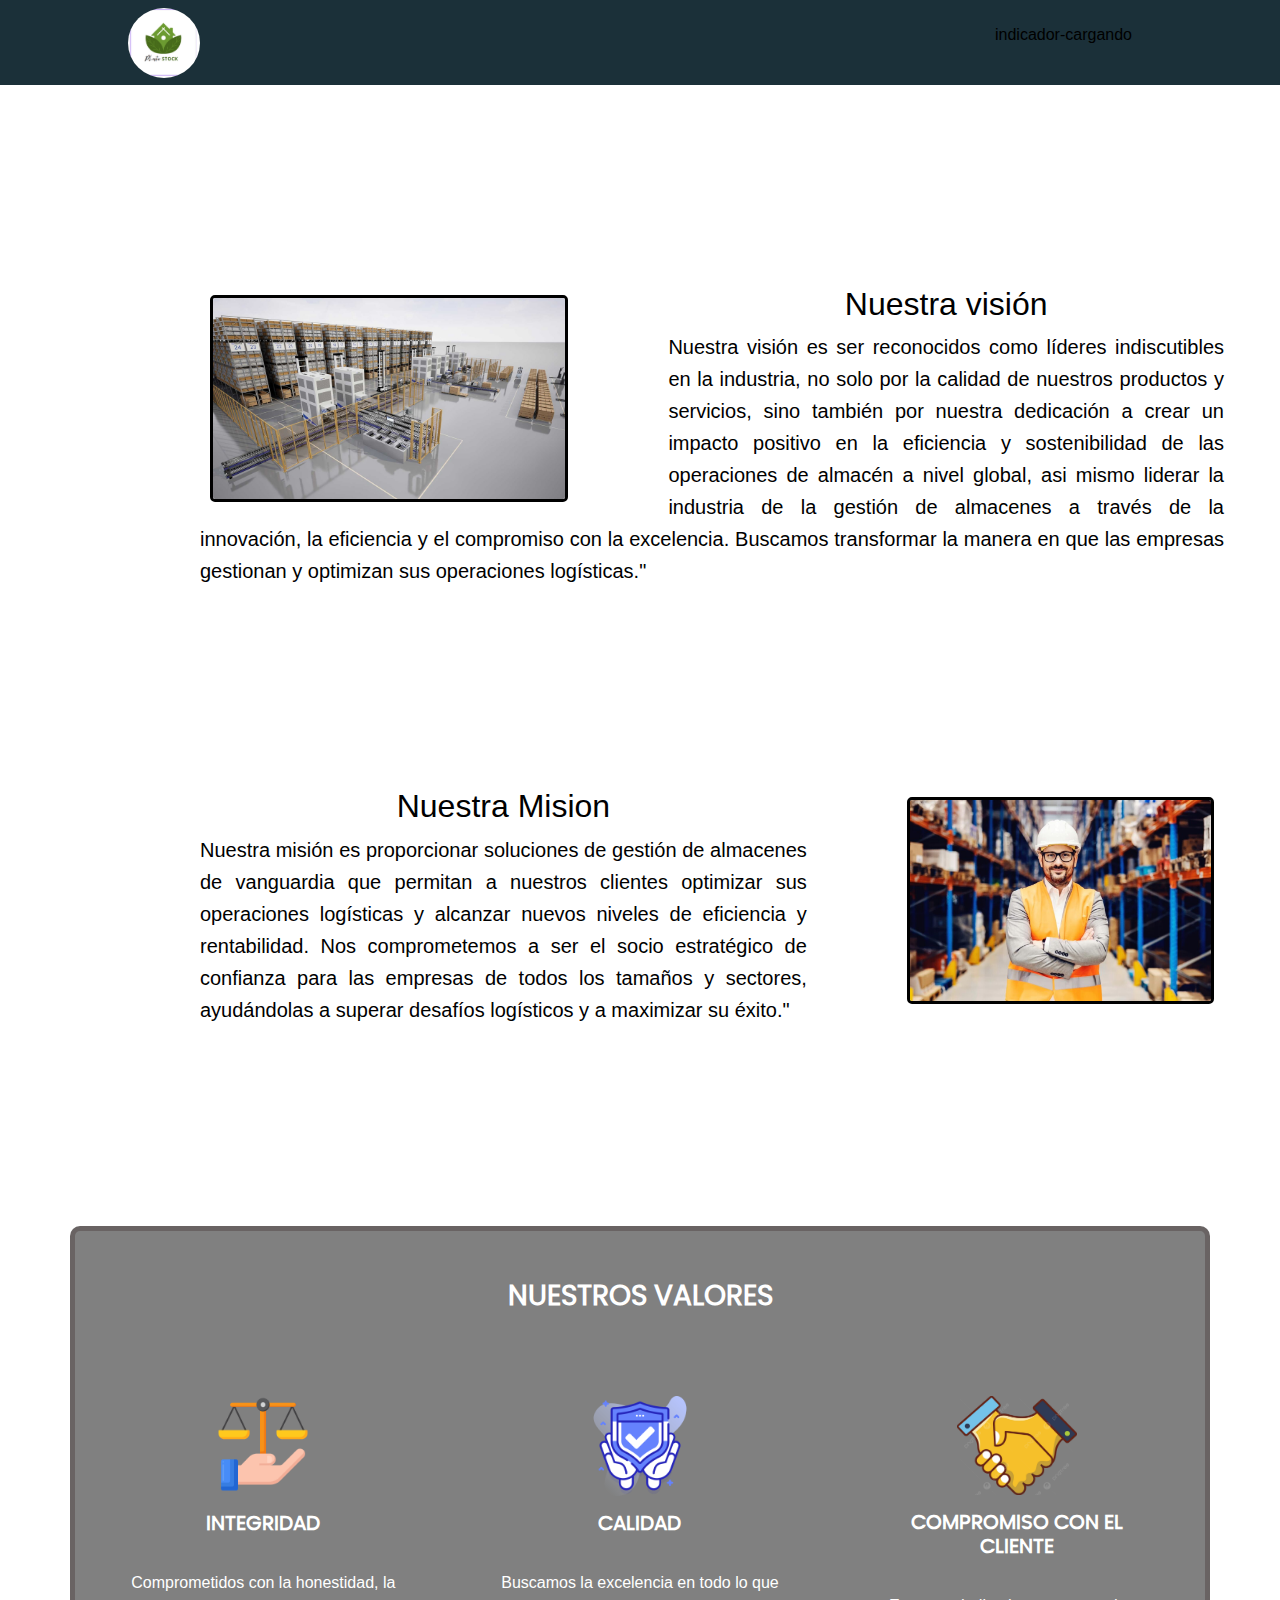
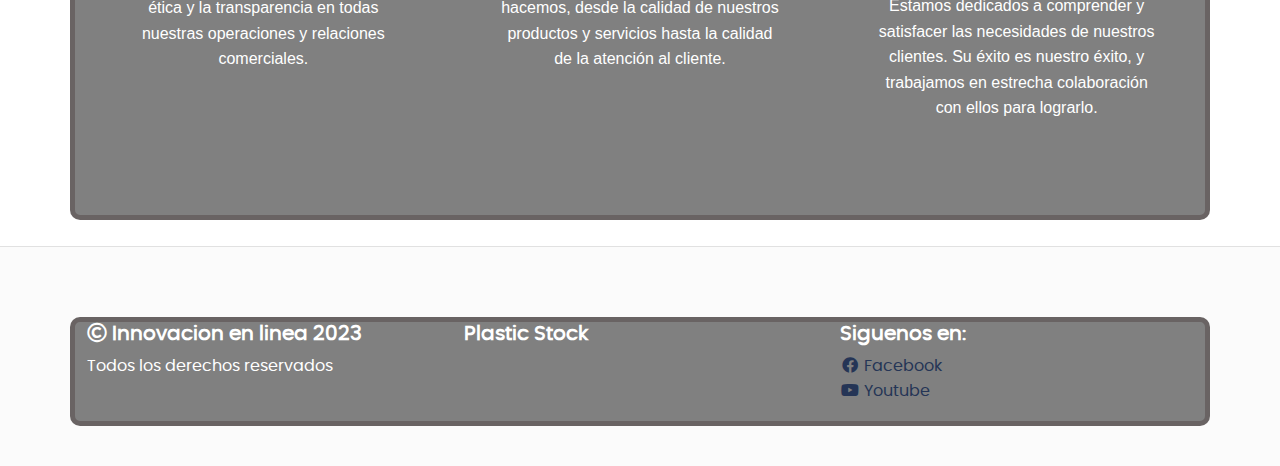
<file: nosotros.html>
<!DOCTYPE html>
<html lang="es">
<head>
    <meta charset="UTF-8">
    <meta name="viewport" content="width=device-width, initial-scale=1.0">
    <title>Nosotros</title>
    <link rel="stylesheet" href="css/nosotros.css">
    	<!-- MDBootstrap V5 -->
	<link rel="stylesheet" href="./css/mdb.min.css">

	<!-- Font Awesome V5.15.1 -->
	<link rel="stylesheet" href="./css/all.css">

	<!-- Sweet Alert V10.13.0 -->
	

	<!-- General Styles -->
	<link rel="stylesheet" href="./css/style.css">
  <script type="module"
     src="./lib/js/custom/indicador-cargando.js">
     </script>
   <script type="module"
     src="./js/custom/mi-nav.js">
     </script>

   

   
</head>
<body>
  <header>
   <mi-nav id="nav"></mi-nav>
  </header>
 
	
	

    <div class="elemento">
    <img src="assets/img/nuestra_vision.jfif"  alt="">
    <h2 class="subtitulo">Nuestra visión</h2>
        <p class="texto">Nuestra visión es ser reconocidos como líderes indiscutibles en la industria, no solo por la calidad de nuestros productos y servicios, sino también por nuestra dedicación a crear un impacto positivo en la eficiencia y sostenibilidad de las operaciones de almacén a nivel global, asi mismo  liderar la industria de la gestión de almacenes a través de la innovación, la eficiencia y el compromiso con la excelencia. Buscamos transformar la manera en que las empresas gestionan y optimizan sus operaciones logísticas."</p>
    </div>


    <div class="elemento2">
        <img src="assets/img/nuestra_mision.jpg"  alt="">
        <h2 class="subtitulo">Nuestra Mision</h2>
            <p class="texto">Nuestra misión es proporcionar soluciones de gestión de almacenes de vanguardia que permitan a nuestros clientes optimizar sus operaciones logísticas y alcanzar nuevos niveles de eficiencia y rentabilidad. Nos comprometemos a ser el socio estratégico de confianza para las empresas de todos los tamaños y sectores, ayudándolas a superar desafíos logísticos y a maximizar su éxito."</p>
        </div>
    


        <div class="container container-web-page container">
            <h3 class="text-center text-uppercase poppins-regular font-weight-bold">Nuestros valores</h3>
            <br>
            <div class="row">
                <div class="col-12 col-sm-6 col-md-4 p-5">
                    <p class="text-center"><img src="assets/img/integridad.png" width="100px
                        " alt=""></p>
                    <h5 class="text-center text-uppercase poppins-regular font-weight-bold">Integridad</h5><br>
                    <p class="text-center">Comprometidos con la honestidad, la ética y la transparencia en todas nuestras operaciones y relaciones comerciales.</p>
                </div>
                <div class="col-12 col-sm-6 col-md-4 p-5">
                    <p class="text-center"><img src="assets/img/calidad.png" width="100px
                        " alt=""></p>
                    <h5 class="text-center text  text-uppercase poppins-regular font-weight-bold">Calidad</h5><br>
                    <p class="text-center">Buscamos la excelencia en todo lo que hacemos, desde la calidad de nuestros productos y servicios hasta la calidad de la atención al cliente.

                    </p>
                </div>
                <div class="col-12 col-sm-6 col-md-4 p-5">
                    <p class="text-center"><img src="assets/img/cliente12.png" width="120px
                        " alt=""></p>
                    <h5 class="text-center text-uppercase poppins-regular font-weight-bold">Compromiso con el Cliente</h5><br>
                    <p class="text-center">Estamos dedicados a comprender y satisfacer las necesidades de nuestros clientes. Su éxito es nuestro éxito, y trabajamos en estrecha colaboración con ellos para lograrlo.</p>
                </div>

                
            </div>
        </div>
        <br>
  <!-- Footer -->
  <footer class="footer">
      <div class="container">
          <div class="row">
              <div class="col-12 col-md-4">
                  <ul class="list-unstyled" >
                      <li><h5 class="font-weight-bold" ><i class="far fa-copyright"></i> Innovacion en linea 2023</h5></li>
                      <li> Todos los derechos reservados </li>
                  </ul>
              </div>
              <div class="col-12 col-md-4">
                  <ul class="list-unstyled" >
                      <li><h5 class="font-weight-bold" >Plastic Stock</h5></li>

                  </ul>
              </div>
              <div class="col-12 col-md-4">
                  <ul class="list-unstyled" >
                      <li><h5 class="font-weight-bold" >Siguenos en:</h5> </li>
                      <li>
                          <a href="https://es-la.facebook.com/CarlosAlfaroES/" class="footer-link" target="_blank" >
                              <i class="fab fa-facebook fa-fw"></i> Facebook
                          </a>
                      </li>

                      <li>
                          <a href="https://www.youtube.com/c/CarlosAlfaro007" class="footer-link" target="_blank" >
                              <i class="fab fa-youtube fa-fw"></i>
                                  Youtube
                          </a>
                      </li>
                  </ul>
              </div>
          </div>
      </div>
  </footer>

    <script type="module">
      import {
       ejecuta
      } from "./lib/js/ejecuta.js"
      import {
       muestraError
      } from "./lib/js/muestraError.js"
      import {
       Sesion
      } from "./js/Sesion.js"

      preparaVista()

      async function preparaVista() {
       try {
        const json =
         await buscaEnElServidor()
        const sesion = new Sesion(json)
        muestra(sesion)
       } catch (e) {
        muestraError(e)
       }
      }

      async function
       buscaEnElServidor() {
       return await ejecuta(fetch(
        "srv/SrvSesion.php"))
      }

      function muestra(sesion) {
       const cue = sesion.cue
       const rolIds = sesion.rolIds
       nav.sesion = sesion
       roles.value = rolIds.size === 0
        ? "Sin roles"
        : Array.from(rolIds).join(", ")
       if (cue === "") {
        login.hidden = false
        usuario.value =
         "No ha iniciado sesión"
       } else {
        logout.hidden = false
        usuario.value = cue
        escuchaEventos()
       }
      }

      function escuchaEventos() {
       logout.addEventListener("click",
        terminaSesion)
      }

      async function terminaSesion() {
       try {
        await ejecuta(fetch(
         "srv/SrvLogout.php"))
        location.reload()
       } catch (e) {
        muestraError(e)
       }
      }
     </script>
  <!-- MDBootstrap V5 -->
  <script src="./js/mdb.min.js" ></script>

  <!-- General scripts -->
  <script src="./js/main.js" ></script>
  <script src="../lib/js/nav.js" ></script>

</body>
</html>
</file>
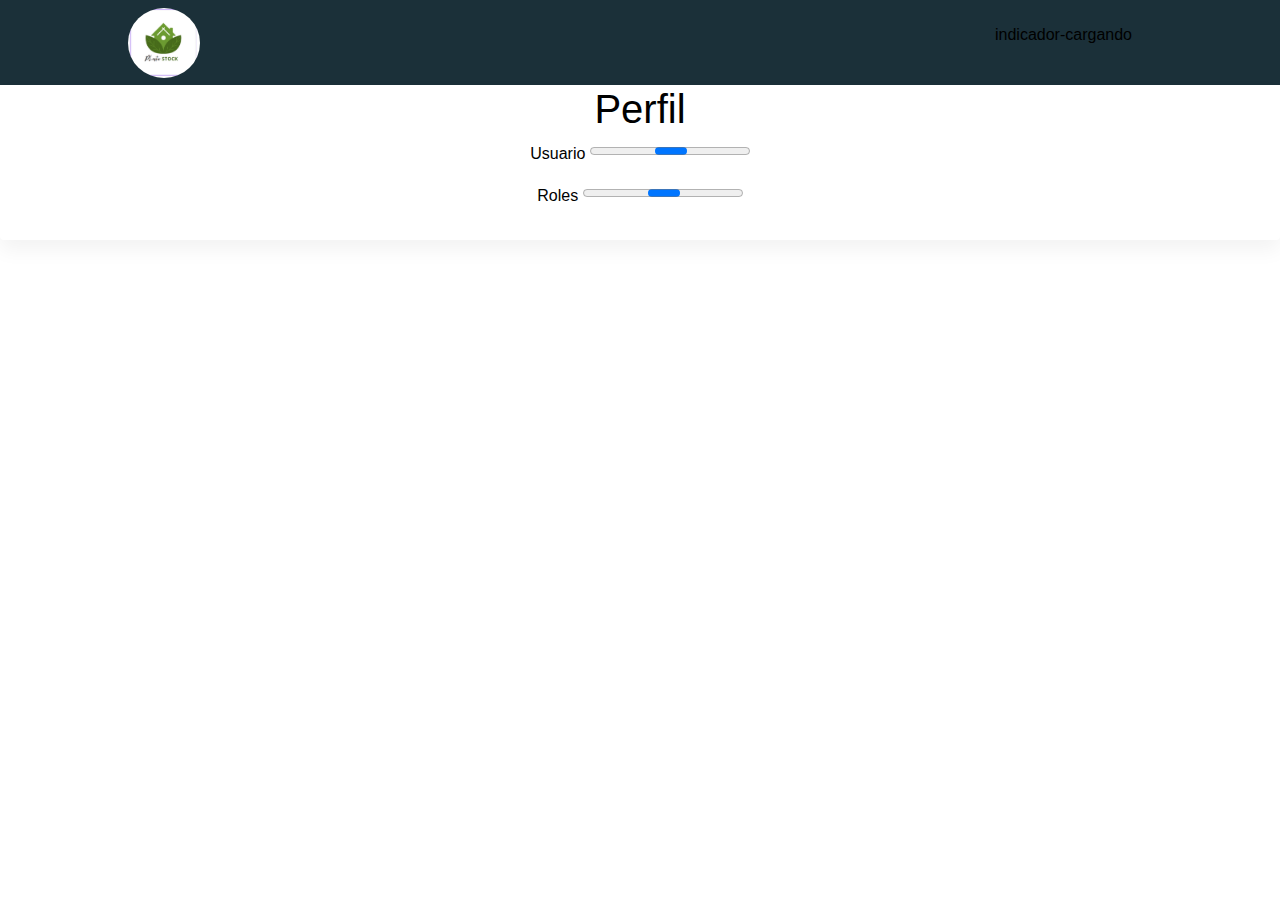
<file: perfil.html>
<!DOCTYPE html>
<html lang="es">

<head>
 <meta charset="UTF-8">
 <meta name="viewport"
   content="width=device-width">
  <!-- Normalize V8.0.1 -->


  <!-- MDBootstrap V5 -->
  <link rel="stylesheet" href="./css/mdb.min.css">

  <!-- Font Awesome V5.15.1 -->
  <link rel="stylesheet" href="./css/all.css">

  <!-- Sweet Alert V10.13.0 -->


  <!-- General Styles -->
  <link rel="stylesheet" href="./css/style.css">
  
 <title>Perfil</title>
 <script type="module"
   src="./lib/js/custom/indicador-cargando.js">
   </script>
 <script type="module"
   src="./js/custom/mi-nav.js">
   </script>
</head>

<body>
  <header>
   <mi-nav id="nav"></mi-nav>
  </header>
<div class="card d-flex align-items-center">
  
 <h1>Perfil</h1>
 <p>
  <label>
   Usuario
   <output id="usuario">
    <indicador-cargando>
    </indicador-cargando>
   </output>
  </label>
 </p>
 <p>
  <label>
   Roles
   <output id="roles">
    <indicador-cargando>
    </indicador-cargando>
   </output>
  </label>
 </p>
 <p>
  <a id="login" hidden
    href="login.html" class="b-general">
   Iniciar sesión</a>
  <button id="logout" class="b-general" hidden>
   Terminar sesión
  </button>
 </p>
</div>

 <script type="module">
  import {
   ejecuta
  } from "./lib/js/ejecuta.js"
  import {
   muestraError
  } from "./lib/js/muestraError.js"
  import {
   Sesion
  } from "./js/Sesion.js"

  preparaVista()

  async function preparaVista() {
   try {
    const json =
     await buscaEnElServidor()
    const sesion = new Sesion(json)
    muestra(sesion)
   } catch (e) {
    muestraError(e)
   }
  }

  async function
   buscaEnElServidor() {
   return await ejecuta(fetch(
    "srv/SrvSesion.php"))
  }

  function muestra(sesion) {
   const cue = sesion.cue
   const rolIds = sesion.rolIds
   nav.sesion = sesion
   roles.value = rolIds.size === 0
    ? "Sin roles"
    : Array.from(rolIds).join(", ")
   if (cue === "") {
    login.hidden = false
    usuario.value =
     "No ha iniciado sesión"
   } else {
    logout.hidden = false
    usuario.value = cue
    escuchaEventos()
   }
  }

  function escuchaEventos() {
   logout.addEventListener("click",
    terminaSesion)
  }

  async function terminaSesion() {
   try {
    await ejecuta(fetch(
     "srv/SrvLogout.php"))
    location.reload()
   } catch (e) {
    muestraError(e)
   }
  }
 </script>

  <!-- MDBootstrap V5 -->
  <script src="./js/mdb.min.js" ></script>

  <!-- General scripts -->
  <script src="./js/main.js" ></script>
  <script src="../lib/js/nav.js" ></script>

</body>

</html>
</file>
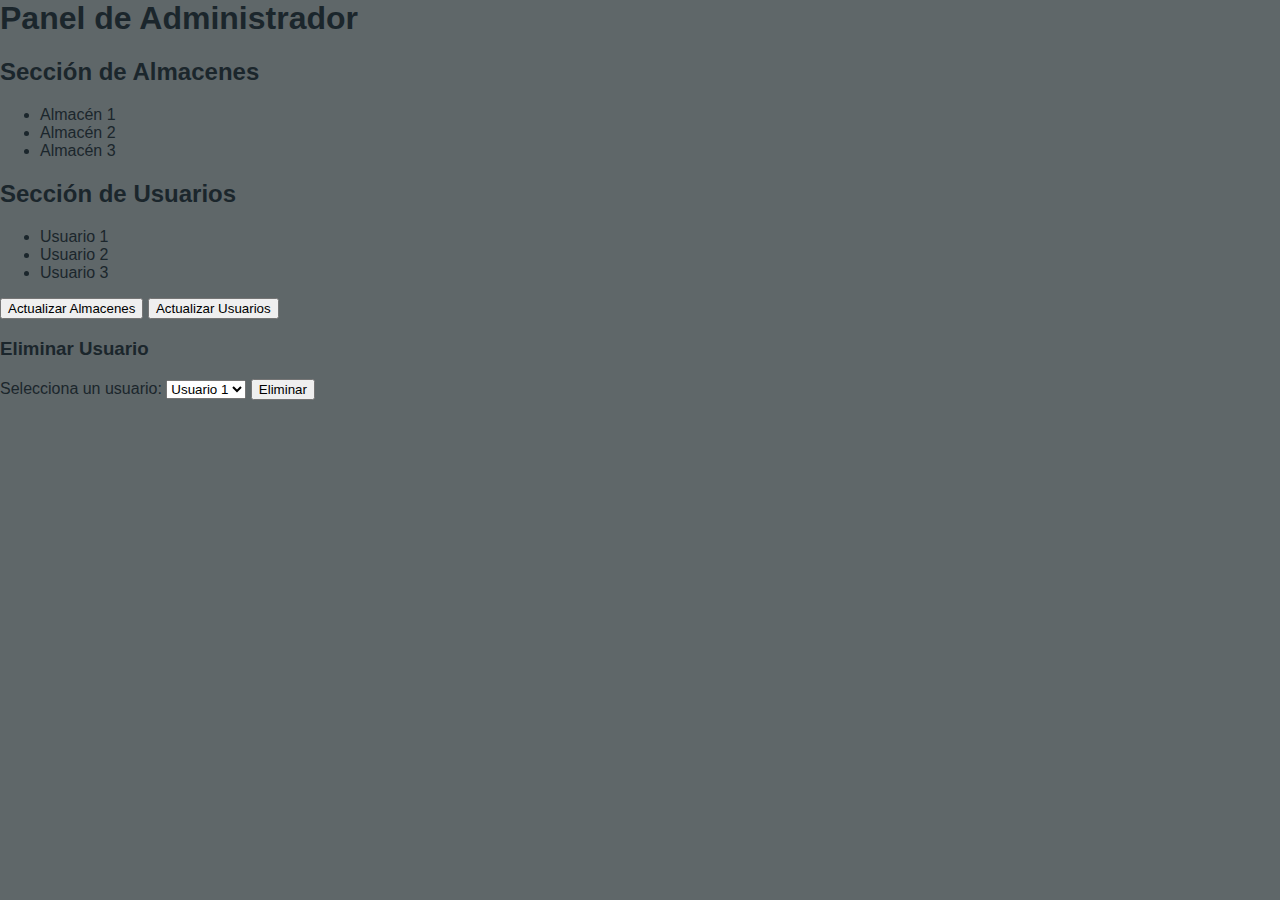
<file: vistaAdmin.html>
<html>
<head>
    <title>Panel de Administrador</title>
    <link rel="stylesheet" type="text/css" href="css/estilos.css">
</head>
</head>
<body>
    <h1>Panel de Administrador</h1>

    <!-- Sección de Almacenes -->
    <h2>Sección de Almacenes</h2>
    <ul>
        <!-- Lista de almacenes (puedes editar manualmente) -->
        <li>Almacén 1</li>
        <li>Almacén 2</li>
        <li>Almacén 3</li>
    </ul>

    <!-- Sección de Usuarios -->
    <h2>Sección de Usuarios</h2>
    <ul>
        <!-- Lista de usuarios (puedes editar manualmente) -->
        <li>Usuario 1</li>
        <li>Usuario 2</li>
        <li>Usuario 3</li>
    </ul>

    <!-- Botones de actualización y eliminación (sin funcionalidad real) -->
    <button>Actualizar Almacenes</button>
    <button>Actualizar Usuarios</button>

    <!-- Formulario para eliminar usuarios (sin funcionalidad real) -->
    <h3>Eliminar Usuario</h3>
    <form>
        <label for="eliminarUsuario">Selecciona un usuario:</label>
        <select id="eliminarUsuario">
            <option value="Usuario 1">Usuario 1</option>
            <option value="Usuario 2">Usuario 2</option>
            <option value="Usuario 3">Usuario 3</option>
        </select>
        <input type="submit" value="Eliminar">
    </form>
</body>
</html>
</file>
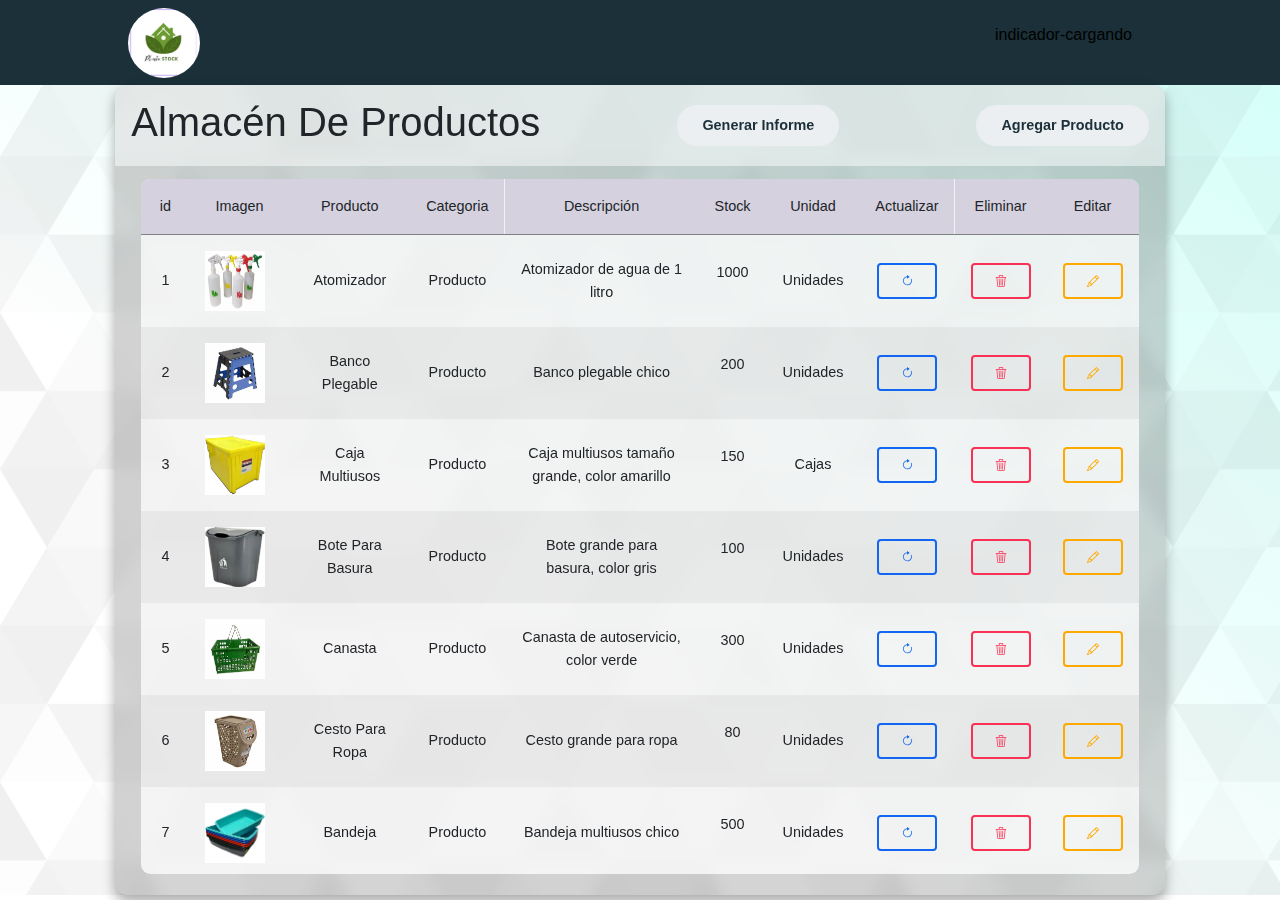
<file: vistaEncargado.html>
<!DOCTYPE html>
<html lang="en">
<head>
    <meta charset="UTF-8">
    <meta name="viewport" content="width=device-width, initial-scale=1.0">
    <title>Almacén de materia prima</title>
  <!-- Normalize V8.0.1 -->


  <!-- MDBootstrap V5 -->
  <link rel="stylesheet" href="./css/mdb.min.css">

  <!-- Font Awesome V5.15.1 -->
  <link rel="stylesheet" href="./css/all.css">

  <!-- Sweet Alert V10.13.0 -->


  <!-- General Styles -->
  <link rel="stylesheet" href="./css/style.css">
    <link rel="stylesheet" href="https://cdn.jsdelivr.net/npm/bootstrap-icons@1.11.1/font/bootstrap-icons.css">
    <link href="https://cdn.jsdelivr.net/npm/bootstrap@5.3.2/dist/css/bootstrap.min.css" rel="stylesheet" integrity="sha384-T3c6CoIi6uLrA9TneNEoa7RxnatzjcDSCmG1MXxSR1GAsXEV/Dwwykc2MPK8M2HN" crossorigin="anonymous">
  <script type="module"
     src="./lib/js/custom/indicador-cargando.js">
     </script>
   <script type="module"
     src="./js/custom/mi-nav.js">
     </script>
</head>
<body>
    <header>
      <mi-nav id="nav"></mi-nav>
      
    </header>
    <div class="fondo__tabla">
    <main class="table">
        <section class="table__header">
            <h1>Almacén De Productos</h1>
            <a href="#" class="btn-contacto"><button>Generar Informe</button></a>
            <a href="#" class="btn-contacto"><button>Agregar Producto</button></a>
        </section>
        <section class="table__body">
            <table>
                <thead>
                    <tr>
                        <th>id</th>
                        <th>Imagen</th>
                        <th>Producto</th>
                        <th>Categoria</th>
                        <th>Descripción</th>
                        <th>Stock</th>
                        <th>Unidad</th>
                        <th>Actualizar</th>  
                        <th>Eliminar</th>
                        <th>Editar</th>
                    </tr>
                </thead>
                <tbody>
                    <tr>
                        <td>1</td>
                        <td><img src="images/productos/atomizador.jpg" alt=""></td>
                        <td>Atomizador</td>
                        <td>Producto</td>
                        <td>Atomizador de agua de 1 litro</td>
                        <td>
                            <p>1000</p>
                        </td>
                        <td>Unidades</td>
                      <td><button type="button" class="btn btn-outline-primary" data-bs-toggle="modal" data-bs-target="#modal__actualizar"><i class="bi bi-arrow-clockwise"></i></button></td>
                      <td><button type="button" class="btn btn-outline-danger" data-bs-toggle="modal" data-bs-target="#modal__eliminar"><i class="bi bi-trash3"></i></button></td>
                      <td><button type="button" class="btn btn-outline-warning" data-bs-toggle="modal" data-bs-target="#modal__editar"><i class="bi bi-pencil"></i></button></td>
                    </tr>
                    <tr>
                        <td>2</td>
                        <td><img src="images/productos/bancoPlegable.jpg" alt=""></td>
                        <td>Banco Plegable</td>
                        <td>Producto</td>
                        <td>Banco plegable chico</td>
                        <td>
                            <p>200</p>
                        </td>
                        <td>Unidades</td>
                        <td><button type="button" class="btn btn-outline-primary"><i class="bi bi-arrow-clockwise"></i></button></td>
                        <td><button type="button" class="btn btn-outline-danger"><i class="bi bi-trash3"></i></button></td>
                        <td><button type="button" class="btn btn-outline-warning"><i class="bi bi-pencil"></i></button></td>
                    </tr>
                    <tr>
                        <td>3</td>
                        <td><img src="images/productos/cajaMultibox.jpg" alt=""></td>
                        <td>Caja Multiusos</td>
                        <td>Producto</td>
                        <td>Caja multiusos tamaño grande, color amarillo</td>
                        <td>
                            <p>150</p>
                        </td>
                        <td>Cajas</td>
                        <td><button type="button" class="btn btn-outline-primary"><i class="bi bi-arrow-clockwise"></i></button></td>
                        <td><button type="button" class="btn btn-outline-danger"><i class="bi bi-trash3"></i></button></td>
                        <td><button type="button" class="btn btn-outline-warning"><i class="bi bi-pencil"></i></button></td>
                    </tr>
                    <tr>
                        <td>4</td>
                        <td><img src="images/productos/boteGrande.jpg" alt=""></td>
                        <td>Bote Para Basura</td>
                        <td>Producto</td>
                        <td>Bote grande para basura, color gris</td>
                        <td>
                            <p>100</p>
                        </td>
                        <td>Unidades</td>
                        <td><button type="button" class="btn btn-outline-primary"><i class="bi bi-arrow-clockwise"></i></button></td>
                        <td><button type="button" class="btn btn-outline-danger"><i class="bi bi-trash3"></i></button></td>
                        <td><button type="button" class="btn btn-outline-warning"><i class="bi bi-pencil"></i></button></td>
                    </tr>
                    <tr>
                        <td>5</td>
                        <td><img src="images/productos/canasta.jpg" alt=""></td>
                        <td>Canasta</td>
                        <td>Producto</td>
                        <td>Canasta de autoservicio, color verde</td>
                        <td>
                            <p>300</p>
                        </td>
                        <td>Unidades</td>
                        <td><button type="button" class="btn btn-outline-primary"><i class="bi bi-arrow-clockwise"></i></button></td>
                        <td><button type="button" class="btn btn-outline-danger"><i class="bi bi-trash3"></i></button></td>
                        <td><button type="button" class="btn btn-outline-warning"><i class="bi bi-pencil"></i></button></td>
                    </tr>
                    <tr>
                        <td>6</td>
                        <td><img src="images/productos/cestoRopa.jpg" alt=""></td>
                        <td>Cesto Para Ropa</td>
                        <td>Producto</td>
                        <td>Cesto grande para ropa</td>
                        <td>
                            <p>80</p>
                        </td>
                        <td>Unidades</td>
                        <td><button type="button" class="btn btn-outline-primary"><i class="bi bi-arrow-clockwise"></i></button></td>
                        <td><button type="button" class="btn btn-outline-danger"><i class="bi bi-trash3"></i></button></td>
                        <td><button type="button" class="btn btn-outline-warning"><i class="bi bi-pencil"></i></button></td>
                    </tr>
                    <tr>
                        <td>7</td>
                        <td><img src="images/productos/bandeja.jpg" alt=""></td>
                        <td>Bandeja</td>
                        <td>Producto</td>
                        <td>Bandeja multiusos chico</td>
                        <td>
                            <p>500</p>
                        </td>
                        <td>Unidades</td>
                        <td><button type="button" class="btn btn-outline-primary"><i class="bi bi-arrow-clockwise"></i></button></td>
                        <td><button type="button" class="btn btn-outline-danger"><i class="bi bi-trash3"></i></button></td>
                        <td><button type="button" class="btn btn-outline-warning"><i class="bi bi-pencil"></i></button></td>
                    </tr>
                    <tr>
                        <td>8</td>
                        <td><img src="images/productos/cilindro.jpg" alt=""></td>
                        <td>Cilindro</td>
                        <td>Producto</td>
                        <td>Cilindro para agua de 1 litro</td>
                        <td>
                            <p>450</p>
                        </td>
                        <td>Unidades</td>
                        <td><button type="button" class="btn btn-outline-primary"><i class="bi bi-arrow-clockwise"></i></button></td>
                        <td><button type="button" class="btn btn-outline-danger"><i class="bi bi-trash3"></i></button></td>
                        <td><button type="button" class="btn btn-outline-warning"><i class="bi bi-pencil"></i></button></td>
                    </tr>
                    <tr>
                        <td>9</td>
                        <td><img src="images/productos/cubeta20lt.jpg" alt=""></td>
                        <td>Cubeta</td>
                        <td>Producto</td>
                        <td>Cubeta para agua de 20 litros</td>
                        <td>
                            <p>220</p>
                        </td>
                        <td>Unidades</td>
                        <td><button type="button" class="btn btn-outline-primary"><i class="bi bi-arrow-clockwise"></i></button></td>
                        <td><button type="button" class="btn btn-outline-danger"><i class="bi bi-trash3"></i></button></td>
                        <td><button type="button" class="btn btn-outline-warning"><i class="bi bi-pencil"></i></button></td>
                    </tr>
                    <tr>
                        <td>10</td>
                        <td><img src="images/productos/jarra2lts.jpg" alt=""></td>
                        <td>Jarra</td>
                        <td>Producto</td>
                        <td>Jarra para agua de capadidad de 2 litros</td>
                        <td>
                            <p>100</p>
                        </td>
                        <td>Unidades</td>
                        <td><button type="button" class="btn btn-outline-primary"><i class="bi bi-arrow-clockwise"></i></button></td>
                        <td><button type="button" class="btn btn-outline-danger"><i class="bi bi-trash3"></i></button></td>
                        <td><button type="button" class="btn btn-outline-warning"><i class="bi bi-pencil"></i></button></td>
                    </tr>
                </tbody>
            </table>
        </section>
    </main>
  </div>
  <script type="module">
    import {
     ejecuta
    } from "./lib/js/ejecuta.js"
    import {
     muestraError
    } from "./lib/js/muestraError.js"
    import {
     Sesion
    } from "./js/Sesion.js"

    preparaVista()

    async function preparaVista() {
     try {
      const json =
       await buscaEnElServidor()
      const sesion = new Sesion(json)
      muestra(sesion)
     } catch (e) {
      muestraError(e)
     }
    }

    async function
     buscaEnElServidor() {
     return await ejecuta(fetch(
      "srv/SrvSesion.php"))
    }

    function muestra(sesion) {
     const cue = sesion.cue
     const rolIds = sesion.rolIds
     nav.sesion = sesion
     roles.value = rolIds.size === 0
      ? "Sin roles"
      : Array.from(rolIds).join(", ")
     if (cue === "") {
      login.hidden = false
      usuario.value =
       "No ha iniciado sesión"
     } else {
      logout.hidden = false
      usuario.value = cue
      escuchaEventos()
     }
    }

    function escuchaEventos() {
     logout.addEventListener("click",
      terminaSesion)
    }

    async function terminaSesion() {
     try {
      await ejecuta(fetch(
       "srv/SrvLogout.php"))
      location.reload()
     } catch (e) {
      muestraError(e)
     }
    }
   </script>

  <!-- MDBootstrap V5 -->
  <script src="./js/mdb.min.js" ></script>

  <!-- General scripts -->
  <script src="./js/main.js" ></script>
  <script src="../lib/js/nav.js" ></script>
  <script src="https://cdn.jsdelivr.net/npm/bootstrap@5.3.2/dist/js/bootstrap.bundle.min.js" integrity="sha384-C6RzsynM9kWDrMNeT87bh95OGNyZPhcTNXj1NW7RuBCsyN/o0jlpcV8Qyq46cDfL" crossorigin="anonymous"></script>


  <!-- MODALES MODAL ACTUALIZAR -->
  <div class="modal fade" id="modal__actualizar" tabindex="-1" aria-labelledby="exampleModalLabel" aria-hidden="true">
      <div class="modal-dialog">
          <div class="modal-content">
              <div class="modal-header">
                  <h1 class="modal-title fs-5" id="exampleModalLabel">Actualizara Stock</h1>
                  <button type="button" class="btn-close" data-bs-dismiss="modal" aria-label="Close"></button>
              </div>
              <div class="modal-body">
                  <div class="input-group mb-3">
                      <input type="text" class="form-control" placeholder="1000" aria-label="Username">
                    </div>
              </div>
              <div class="modal-footer">
                  <button type="button" class="btn btn-secondary" data-bs-dismiss="modal">Cerrar</button>
                  <button type="button" class="btn btn-primary">Guardar Cambios</button>
              </div>
          </div>
      </div>
  </div>

  <!-- MODAL CONFIRMAR DELETE -->

  <div class="modal fade" id="modal__eliminar" tabindex="-1" aria-labelledby="exampleModalLabel" aria-hidden="true">
      <div class="modal-dialog">
          <div class="modal-content">
              <div class="modal-header">
                  <h1 class="modal-title fs-5" id="exampleModalLabel">Eliminar</h1>
                  <button type="button" class="btn-close" data-bs-dismiss="modal" aria-label="Close"></button>
              </div>
              <div class="modal-body">
                  <p>¿Seguro que deseas eliminar este registro?</p>
              </div>
              <div class="modal-footer">
                  <button type="button" class="btn btn-secondary" data-bs-dismiss="modal">Cerrar</button>
                  <button type="button" class="btn btn-danger">Confirmar</button>
              </div>
          </div>
      </div>
  </div>

  <!-- MODAL EDITAR -->

  <div class="modal fade" id="modal__editar" tabindex="-1" aria-labelledby="exampleModalLabel" aria-hidden="true">
      <div class="modal-dialog">
          <div class="modal-content">
              <div class="modal-header">
                  <h1 class="modal-title fs-5" id="exampleModalLabel">Editar</h1>
                  <button type="button" class="btn-close" data-bs-dismiss="modal" aria-label="Close"></button>
              </div>
              <div class="modal-body">
                  <p>Producto</p>
                  <div class="input-group mb-3">
                      <input type="text" class="form-control" placeholder="Atomizador" aria-label="Username">
                  </div>
                  <p>Categoria</p>
                  <div class="input-group mb-3">
                      <input type="text" class="form-control" placeholder="Producto" aria-label="Username">
                  </div>
                  <p>Descripción</p>
                  <div class="input-group mb-3">
                      <input type="text" class="form-control" placeholder="Atomizador de agua de 1 litro" aria-label="Username">
                  </div>
                  <p>Stock</p>
                  <div class="input-group mb-3">
                      <input type="text" class="form-control" placeholder="1000" aria-label="Username">
                  </div>
                  <p>Tipo de Unidad</p>
                  <div class="input-group mb-3">
                      <input type="text" class="form-control" placeholder="Unidades" aria-label="Username">
                  </div>
              </div>
              <div class="modal-footer">
                  <button type="button" class="btn btn-secondary" data-bs-dismiss="modal">Cerrar</button>
                  <button type="button" class="btn btn-success">Confirmar</button>
              </div>
          </div>
      </div>
  </div>
</body>
</html>
</file>
<file: css/style.css>
@font-face{
    font-family: 'roboto_medium_regular';
    src: url('../webfonts/roboto-medium-webfont.woff2') format('woff2'),
         url('../webfonts/roboto-medium-webfont.woff') format('woff');
    font-weight: normal;
    font-style: normal;

}

@font-face{
    font-family: 'roboto_condensed_light';
    src: url('../webfonts/robotocondensed-light-webfont.woff2') format('woff2'),
         url('../webfonts/robotocondensed-light-webfont.woff') format('woff'),
         url('../webfonts/robotocondensed-light-webfont.ttf') format('truetype');
    font-weight: normal;
    font-style: normal;
}

@font-face{
    font-family: 'roboto_condensed_regular';
    src: url('../webfonts/robotocondensed-regular-webfont.woff2') format('woff2'),
         url('../webfonts/robotocondensed-regular-webfont.woff') format('woff');
    font-weight: normal;
    font-style: normal;

}

@font-face{
	font-family: 'poppinsregular';
	src: url('../webfonts/popins/poppins-regular-webfont.eot');
	src: url('../webfonts/popins/poppins-regular-webfont.woff2') format('woff2'),
		 url('../webfonts/popins/poppins-regular-webfont.woff') format('woff'),
		 url('../webfonts/popins/poppins-regular-webfont.ttf') format('truetype');
	font-weight: normal;
	font-style: normal;
}

:root{
	--color-one: #F5F5F5;
	--color-two: #24292E;
	--color-three: #EC5252;

	--form-color: #14111A;

	--accent-color: #253556;
	--border-color: #D8D8D8;
	
	--header-height: 60px;
}


body,html{
	width: 100%;
	height: 100%;
	background-color: #FFF;
	color: var(--bs-black);
	font-size: 16px;
}

.full-box{
	margin: 0;
	padding: 0;
	box-sizing: border-box;
	width: 100%;
}

.div-bordered{
	border: 1px solid #E1E1E1;
}
/*----------  Text Styles  ----------*/
.roboto-medium{
	font-family: 'roboto_medium_regular';
}
.roboto-condensed-light{
	font-family: 'roboto_condensed_light';
}
.roboto-condensed-regular{
	font-family: 'roboto_condensed_regular';
}
.poppins-regular{
	font-family: 'poppinsregular';
}
/*NAVBAR*/

.header {
    background-color: #1b3039;
    display: flex;
    justify-content: space-between;
    align-items: center;
    height: 85px;
    padding: 5px 10%;

}

.header .header{
    cursor: pointer;
}

.header .logo img{
    height: 70px;
    width: auto;
    transition: all 0.3s;
    border-radius: 50%;
}

.header .logo img:hover{
    transform: scale(1.2);
}

.header .nav-links{
    list-style: none;
}

.header .nav-links li {
    display: inline-block;
    padding: 0 20px;
}

.header .nav-links li:hover,
.overlay a:hover {
    transform: scale(1.1);
}

.header .nav-links a {
    font-size: 30;
    color: #eceff1;
}

.header .nav-links li a:hover {
    color: #ffbc0e;
}

.menu {
    display: none;
}

.header .btn-contacto button,
.header .menu button,
.table__header .btn-contacto button {
    font-weight: 700;
    color: #1b3039;
    padding: 9px 25px;
    background: #eceff1;
    border: none;
    border-radius: 50px;
    cursor: pointer;
    transition: all 0.3s ease 0s;  
}

.header .btn-contacto button:hover,
.header .menu button:hover,
.table__header .btn-contacto button:hover{
    background-color: #e2f1f8;
    color: #ffbc0e;
    transform: scale(1.1);
}

@media screen and (max-width: 800px){
    .nav-links, .btn-contacto{
        display: none;
    }

    .menu {
        display: inherit;
    }
}

/*INICIO NAVBAR RESPONSIVE*/

.header a {
    text-decoration: none;
}

.header .overlay {
    height: 100%;
    width: 0;
    position: fixed;
    z-index: 1;
    left: 0;
    top: 0;
    background-color: #EBEEAF;
    background-image: url("data:image/svg+xml,%3Csvg xmlns='http://www.w3.org/2000/svg' viewBox='0 0 2000 1500'%3E%3Cdefs%3E%3CradialGradient id='a' gradientUnits='objectBoundingBox'%3E%3Cstop offset='0' stop-color='%237297FF'/%3E%3Cstop offset='1' stop-color='%23EBEEAF'/%3E%3C/radialGradient%3E%3ClinearGradient id='b' gradientUnits='userSpaceOnUse' x1='0' y1='750' x2='1550' y2='750'%3E%3Cstop offset='0' stop-color='%23afc3d7'/%3E%3Cstop offset='1' stop-color='%23EBEEAF'/%3E%3C/linearGradient%3E%3Cpath id='s' fill='url(%23b)' d='M1549.2 51.6c-5.4 99.1-20.2 197.6-44.2 293.6c-24.1 96-57.4 189.4-99.3 278.6c-41.9 89.2-92.4 174.1-150.3 253.3c-58 79.2-123.4 152.6-195.1 219c-71.7 66.4-149.6 125.8-232.2 177.2c-82.7 51.4-170.1 94.7-260.7 129.1c-90.6 34.4-184.4 60-279.5 76.3C192.6 1495 96.1 1502 0 1500c96.1-2.1 191.8-13.3 285.4-33.6c93.6-20.2 185-49.5 272.5-87.2c87.6-37.7 171.3-83.8 249.6-137.3c78.4-53.5 151.5-114.5 217.9-181.7c66.5-67.2 126.4-140.7 178.6-218.9c52.3-78.3 96.9-161.4 133-247.9c36.1-86.5 63.8-176.2 82.6-267.6c18.8-91.4 28.6-184.4 29.6-277.4c0.3-27.6 23.2-48.7 50.8-48.4s49.5 21.8 49.2 49.5c0 0.7 0 1.3-0.1 2L1549.2 51.6z'/%3E%3Cg id='g'%3E%3Cuse href='%23s' transform='scale(0.12) rotate(60)'/%3E%3Cuse href='%23s' transform='scale(0.2) rotate(10)'/%3E%3Cuse href='%23s' transform='scale(0.25) rotate(40)'/%3E%3Cuse href='%23s' transform='scale(0.3) rotate(-20)'/%3E%3Cuse href='%23s' transform='scale(0.4) rotate(-30)'/%3E%3Cuse href='%23s' transform='scale(0.5) rotate(20)'/%3E%3Cuse href='%23s' transform='scale(0.6) rotate(60)'/%3E%3Cuse href='%23s' transform='scale(0.7) rotate(10)'/%3E%3Cuse href='%23s' transform='scale(0.835) rotate(-40)'/%3E%3Cuse href='%23s' transform='scale(0.9) rotate(40)'/%3E%3Cuse href='%23s' transform='scale(1.05) rotate(25)'/%3E%3Cuse href='%23s' transform='scale(1.2) rotate(8)'/%3E%3Cuse href='%23s' transform='scale(1.333) rotate(-60)'/%3E%3Cuse href='%23s' transform='scale(1.45) rotate(-30)'/%3E%3Cuse href='%23s' transform='scale(1.6) rotate(10)'/%3E%3C/g%3E%3C/defs%3E%3Cg %3E%3Cg transform=''%3E%3Ccircle fill='url(%23a)' r='3000'/%3E%3Cg opacity='0.5'%3E%3Ccircle fill='url(%23a)' r='2000'/%3E%3Ccircle fill='url(%23a)' r='1800'/%3E%3Ccircle fill='url(%23a)' r='1700'/%3E%3Ccircle fill='url(%23a)' r='1651'/%3E%3Ccircle fill='url(%23a)' r='1450'/%3E%3Ccircle fill='url(%23a)' r='1250'/%3E%3Ccircle fill='url(%23a)' r='1175'/%3E%3Ccircle fill='url(%23a)' r='900'/%3E%3Ccircle fill='url(%23a)' r='750'/%3E%3Ccircle fill='url(%23a)' r='500'/%3E%3Ccircle fill='url(%23a)' r='380'/%3E%3Ccircle fill='url(%23a)' r='250'/%3E%3C/g%3E%3Cg transform=''%3E%3Cuse href='%23g' transform='rotate(10)'/%3E%3Cuse href='%23g' transform='rotate(120)'/%3E%3Cuse href='%23g' transform='rotate(240)'/%3E%3C/g%3E%3Ccircle fill-opacity='0.11' fill='url(%23a)' r='3000'/%3E%3C/g%3E%3C/g%3E%3C/svg%3E");
    background-attachment: fixed;
    background-size: cover;
    overflow: hidden;
    transition: all 0.3s ease 0s;
}

.header .overlay .overlay-content {
    display: flex;
    height: 100%;
    flex-direction: column;
    align-items: center;
    justify-content: center;
}

.header .overlay a {
    padding: 15px;
    font-size: 36px;
    display: block;
    transition: all 0.3s ease 0s;
    font-weight: 700;
    color: #1b3039;
}

.header .overlay a:hover,
.header .overlay a:focus{
    color: #090cc4;
}

.header .overlay .close {
    position: absolute;
    top: 20px;
    right: 45px;
    font-size: 65px;
    cursor: pointer;
}

@media screen and (max-height:450px){
    .header .overlay a {
        font-size: 20px;
    }

    .header .overlay .close {
        font-size: 40px;
        top: 15px;
        right: 35px;
    }
}

/*FIN NAVBAR*/

.btn-login-menu{
	user-select: none;
}
.popup-login{
	position: absolute;
	width: 275px;
	height: auto;
	top: calc(var(--header-height) + 8px);
	right: 0;
	background-color: #fff;
	color: var(--bs-black);
	z-index: 99999;
	padding: 15px 7px;
	transition: all .3s ease-in-out;
	opacity: 0;
	pointer-events: none;
}
.popup-login:hover{
	color: var(--bs-black);
}
.popup-login::after,
.popup-login::before{
	bottom: 100%;
	right: 12px;
	border: solid transparent;
	content: " ";
	height: 0;
	width: 0;
	position: absolute;
	pointer-events: none;
}
.popup-login::after{
	border-color: rgba(136, 183, 213, 0);
	border-bottom-color: #fff;
	border-width: 8px;
	margin-right: 0px;
}
.popup-login::before{
	border-color: rgba(194, 225, 245, 0);
	border-bottom-color: #ccc;
	border-width: 9px;
	margin-right: -1px;
}
.popup-login.active{
	opacity: 1;
	pointer-events: inherit;
}
.bag-count{
	position: absolute;
	top: calc(var(--header-height) - (var(--header-height) / 1.2));
	right: 0;
}

/*BRIANT */


/*Apartado de admin botones*/
.greens-button {
    display: inline-block;
    padding: 10px 20px;
    background-color: #4CAF50; /* Color verde */
    color: #fff; /* Texto blanco */
    text-decoration: none;
    border: none;
    border-radius: 5px;
    font-size: 16px;
    cursor: pointer;
    transition: background-color 0.3s;
}
.tabs-container {
    display: flex;
}

.tabs {
    width: 20%;
    background: #f0f0f0;
    display: flex;
    flex-direction: column;
    padding: 10px;
}

.tab {
    padding: 10px;
    cursor: pointer;
}

.content {
    width: 80%;
    padding: 10px;
}

.content-item {
    display: none;
}

/* Cambiar el color del botón al pasar el mouse sobre él */
.greens-button:hover {
    background-color: #45A049; /* Color verde más oscuro al pasar el mouse */
}
.buttons-container {
    text-align: center;
}

.buttons-container a {
    display: inline-block;
    margin: 20px;
    text-align: center;
    text-decoration: none;
}

.buttons-container img {
    max-width: 60%;
    height: auto;
}


/*Estilos del banner*/
.banner{
	height: calc(100vh - var(--header-height));	
	position: relative;
	background-position: center;
	background-image: url('../assets/img/banner_1.jpg');
	background-size: cover;
	animation: banner 15s infinite linear;
}
.banner-body{
	position: relative;
	display: flex;
	justify-content: center;
	align-items: center;
	flex-direction: column;
	height: 100%;
	color: #FFF;
	font-family: 'poppinsregular';
	text-align: center;
}

.banner::before{
	content    : "";
	background : #000000; 
	position   : absolute;
	width      : 100%;
	height     : 100%;
	opacity    : 0.4; 
}
@keyframes banner{
	0%{
		background-image: url('../assets/img/banner_1.jpg');
	}
	33%{
		background-image: url('../assets/img/banner_1.jpg');
	}


	34%{
		background-image: url('../assets/img/banner_2.jpg');
	}
	66%{
		background-image: url('../assets/img/banner_2.jpg');
	}


	67%{
		background-image: url('../assets/img/banner_3.jpg');
	}
	100%{
		background-image: url('../assets/img/banner_3.jpg');
	}

}

/* Footer */
.footer{
	border-top: 1px solid #E1E1E1;
	padding: 70px 0 40px 0;
	font-family: 'poppinsregular', sans-serif;
	background-color: rgb(251, 251, 251);
	color: var(--accent-color);
}
.footer-link{
	text-decoration: none !important;
	color: var(--accent-color);
} 
.footer-link:hover{
	color: var(--accent-color);
}

/* estilos de contenedores web */
.container-web-page{
	padding-top: 50px;
	padding-bottom: 30px;
}


/* estilos cards*/
.container-cards{
	display: flex;
	flex-direction: row;
	flex-wrap: wrap;
	justify-content: center;
}
.container-cards .card{
	width: 300px;
	min-width: 300px;
	margin: 10px 15px;
}
.container-cards .card:hover{
	text-decoration: none;
}
.container-cards .card .card-img-top{
	height: 300px;
}

/* estilos carrito de compras */
.container-cart{
	min-height: calc(100vh - var(--header-height));
	padding-bottom: 30px;
}
.bag-item > figure,
.bag-item > div{
	display: inline-block;
}

.bag-item > figure{
	width: 90px;
	height: 90px;
}
.bag-item > div{
	width: calc(100% - 94px);
}
.bag-details .list-group-item{
	border-color:transparent;
	color: var(--accent-color);
}

/* estilos detalles de platillo */
.galery-details figure{
	width: 100px;
	height: 100px;
	margin: 15px;
	display: inline-block;
}
.galery-details figure a,
.galery-details figure img{
	width: 100%;
	height: 100%;
}


@media (max-width: 576px){
	:root{
		--header-height: 50px;
	}
	.header-brand{
		display: none;
	}
	.header-options{
		width: 100%;
		padding-right: 0;
		text-align: center;
	}
	.header-navbar ul li a,
	.header-button{
		font-size: calc(var(--header-height) / 2.5);
	}
	.header-button{
		width: var(--header-height);
	}
	.container-cards{
		flex-direction: column;
		align-items: center;
	}
	.container-cards .card{
		width: 100%;
		max-width: 300px;
	}
	.container-web-page{
		padding-top: 35px
	}
}

@media (max-width: 767px){
	.bag-item > figure,
	.bag-item > div{
		display: block;
	}
	.bag-item > figure{
		width: 80%;
		height: auto;
		margin: 0 auto;
		margin-bottom: 20px;
	}
	.bag-item > div{
		width: 100%;
	}
}

@media (max-width: 980px){
	.tittle-details{
		padding-top: 50px;
	}
}

  botones generales*/
  .b-general {
      font-family: 'Overpass', sans-serif;
      font-size: 110%;
      color:#1b262c;
      width: 100%;
      height: 70px;
      border: none;

      border-radius: 3px 3px 3px 3px;
      -moz-border-radius: 3px 3px 3px 3px;
      -webkit-border-radius: 3px 3px 3px 3px;

      background-color: #dfcdc3;

      margin-top: 10px;
  }

  .b-general:hover {
      background-color: #3c4245;
      color:#dfcdc3;
  }
  /*tabla*/
  
.fondo__tabla{
    background-color: #ffffff;
    background-image: url("data:image/svg+xml,%3Csvg xmlns='http://www.w3.org/2000/svg' width='100%25'%3E%3Cdefs%3E%3ClinearGradient id='a' gradientUnits='userSpaceOnUse' x1='0' x2='0' y1='0' y2='100%25' gradientTransform='rotate(213,635,327)'%3E%3Cstop offset='0' stop-color='%23ffffff'/%3E%3Cstop offset='1' stop-color='%23D5FFF9'/%3E%3C/linearGradient%3E%3Cpattern patternUnits='userSpaceOnUse' id='b' width='563' height='469.2' x='0' y='0' viewBox='0 0 1080 900'%3E%3Cg fill-opacity='0.06'%3E%3Cpolygon fill='%23444' points='90 150 0 300 180 300'/%3E%3Cpolygon points='90 150 180 0 0 0'/%3E%3Cpolygon fill='%23AAA' points='270 150 360 0 180 0'/%3E%3Cpolygon fill='%23DDD' points='450 150 360 300 540 300'/%3E%3Cpolygon fill='%23999' points='450 150 540 0 360 0'/%3E%3Cpolygon points='630 150 540 300 720 300'/%3E%3Cpolygon fill='%23DDD' points='630 150 720 0 540 0'/%3E%3Cpolygon fill='%23444' points='810 150 720 300 900 300'/%3E%3Cpolygon fill='%23FFF' points='810 150 900 0 720 0'/%3E%3Cpolygon fill='%23DDD' points='990 150 900 300 1080 300'/%3E%3Cpolygon fill='%23444' points='990 150 1080 0 900 0'/%3E%3Cpolygon fill='%23DDD' points='90 450 0 600 180 600'/%3E%3Cpolygon points='90 450 180 300 0 300'/%3E%3Cpolygon fill='%23666' points='270 450 180 600 360 600'/%3E%3Cpolygon fill='%23AAA' points='270 450 360 300 180 300'/%3E%3Cpolygon fill='%23DDD' points='450 450 360 600 540 600'/%3E%3Cpolygon fill='%23999' points='450 450 540 300 360 300'/%3E%3Cpolygon fill='%23999' points='630 450 540 600 720 600'/%3E%3Cpolygon fill='%23FFF' points='630 450 720 300 540 300'/%3E%3Cpolygon points='810 450 720 600 900 600'/%3E%3Cpolygon fill='%23DDD' points='810 450 900 300 720 300'/%3E%3Cpolygon fill='%23AAA' points='990 450 900 600 1080 600'/%3E%3Cpolygon fill='%23444' points='990 450 1080 300 900 300'/%3E%3Cpolygon fill='%23222' points='90 750 0 900 180 900'/%3E%3Cpolygon points='270 750 180 900 360 900'/%3E%3Cpolygon fill='%23DDD' points='270 750 360 600 180 600'/%3E%3Cpolygon points='450 750 540 600 360 600'/%3E%3Cpolygon points='630 750 540 900 720 900'/%3E%3Cpolygon fill='%23444' points='630 750 720 600 540 600'/%3E%3Cpolygon fill='%23AAA' points='810 750 720 900 900 900'/%3E%3Cpolygon fill='%23666' points='810 750 900 600 720 600'/%3E%3Cpolygon fill='%23999' points='990 750 900 900 1080 900'/%3E%3Cpolygon fill='%23999' points='180 0 90 150 270 150'/%3E%3Cpolygon fill='%23444' points='360 0 270 150 450 150'/%3E%3Cpolygon fill='%23FFF' points='540 0 450 150 630 150'/%3E%3Cpolygon points='900 0 810 150 990 150'/%3E%3Cpolygon fill='%23222' points='0 300 -90 450 90 450'/%3E%3Cpolygon fill='%23FFF' points='0 300 90 150 -90 150'/%3E%3Cpolygon fill='%23FFF' points='180 300 90 450 270 450'/%3E%3Cpolygon fill='%23666' points='180 300 270 150 90 150'/%3E%3Cpolygon fill='%23222' points='360 300 270 450 450 450'/%3E%3Cpolygon fill='%23FFF' points='360 300 450 150 270 150'/%3E%3Cpolygon fill='%23444' points='540 300 450 450 630 450'/%3E%3Cpolygon fill='%23222' points='540 300 630 150 450 150'/%3E%3Cpolygon fill='%23AAA' points='720 300 630 450 810 450'/%3E%3Cpolygon fill='%23666' points='720 300 810 150 630 150'/%3E%3Cpolygon fill='%23FFF' points='900 300 810 450 990 450'/%3E%3Cpolygon fill='%23999' points='900 300 990 150 810 150'/%3E%3Cpolygon points='0 600 -90 750 90 750'/%3E%3Cpolygon fill='%23666' points='0 600 90 450 -90 450'/%3E%3Cpolygon fill='%23AAA' points='180 600 90 750 270 750'/%3E%3Cpolygon fill='%23444' points='180 600 270 450 90 450'/%3E%3Cpolygon fill='%23444' points='360 600 270 750 450 750'/%3E%3Cpolygon fill='%23999' points='360 600 450 450 270 450'/%3E%3Cpolygon fill='%23666' points='540 600 630 450 450 450'/%3E%3Cpolygon fill='%23222' points='720 600 630 750 810 750'/%3E%3Cpolygon fill='%23FFF' points='900 600 810 750 990 750'/%3E%3Cpolygon fill='%23222' points='900 600 990 450 810 450'/%3E%3Cpolygon fill='%23DDD' points='0 900 90 750 -90 750'/%3E%3Cpolygon fill='%23444' points='180 900 270 750 90 750'/%3E%3Cpolygon fill='%23FFF' points='360 900 450 750 270 750'/%3E%3Cpolygon fill='%23AAA' points='540 900 630 750 450 750'/%3E%3Cpolygon fill='%23FFF' points='720 900 810 750 630 750'/%3E%3Cpolygon fill='%23222' points='900 900 990 750 810 750'/%3E%3Cpolygon fill='%23222' points='1080 300 990 450 1170 450'/%3E%3Cpolygon fill='%23FFF' points='1080 300 1170 150 990 150'/%3E%3Cpolygon points='1080 600 990 750 1170 750'/%3E%3Cpolygon fill='%23666' points='1080 600 1170 450 990 450'/%3E%3Cpolygon fill='%23DDD' points='1080 900 1170 750 990 750'/%3E%3C/g%3E%3C/pattern%3E%3C/defs%3E%3Crect x='0' y='0' fill='url(%23a)' width='100%25' height='100%25'/%3E%3Crect x='0' y='0' fill='url(%23b)' width='100%25' height='100%25'/%3E%3C/svg%3E");
    background-attachment: fixed;
    background-size: cover;
}
  main.table {
      width: 82vw;
      height: 90vh;
      background-color: rgba(73, 67, 67, 0.233);
      backdrop-filter: blur(7px);
      box-shadow: 0 .4rem .8rem #0005;
      border-radius: .8rem;
      margin: auto;
      overflow: hidden;
  }

  .table__header {
      width: 100%;
      height: 10%;
      background-color: rgba(255, 255, 255, 0.486);
      padding: .10rem 1rem;
      display: flex;
      justify-content: space-between;
      align-items: center;
  }

  .table__body {
      width: 95%;
      max-height: calc(89% - 1.6rem);
      background-color: #fffb;

      margin: .8rem auto;
      border-radius: .6rem;

      overflow: auto;
  }

  .table__body::-webkit-scrollbar {
      width: 0.5rem;
      height: 0.5rem;
  }

  .table__body::-webkit-scrollbar-thumb {
      border-radius: .5rem;
      background-color: #0004;
      visibility: hidden;
  }

  .table__body:hover::-webkit-scrollbar-thumb {
      visibility: visible;
  }

  table {
      width: 100%;
  }

  td img {
      width: 60px;
      height: 60px;
      margin-right: .5rem;


      vertical-align: middle;
  }

  table, th, td {
      border-collapse: collapse;
      padding: 1rem;
      text-align: center;
  }


  thead th {
      position: sticky;
      top: 0;
      left: 0;
      background-color: #d5d1de;
  }

  tbody tr:nth-child(even) {
      background-color: #0000000b;
  }

  /*tbody tr:hover {
      background-color: #fff6;
  }*/

  h1{
      text-align: center;
  }

  @media (max-width: 1000px) {
      td:not(:first-of-type) {
          min-width: 12.1rem;
      }
  }
</file>
<file: Avance/css/style.css>
@font-face{
    font-family: 'roboto_medium_regular';
    src: url('../webfonts/roboto-medium-webfont.woff2') format('woff2'),
         url('../webfonts/roboto-medium-webfont.woff') format('woff');
    font-weight: normal;
    font-style: normal;

}

@font-face{
    font-family: 'roboto_condensed_light';
    src: url('../webfonts/robotocondensed-light-webfont.woff2') format('woff2'),
         url('../webfonts/robotocondensed-light-webfont.woff') format('woff'),
         url('../webfonts/robotocondensed-light-webfont.ttf') format('truetype');
    font-weight: normal;
    font-style: normal;
}

@font-face{
    font-family: 'roboto_condensed_regular';
    src: url('../webfonts/robotocondensed-regular-webfont.woff2') format('woff2'),
         url('../webfonts/robotocondensed-regular-webfont.woff') format('woff');
    font-weight: normal;
    font-style: normal;

}

@font-face{
	font-family: 'poppinsregular';
	src: url('../webfonts/popins/poppins-regular-webfont.eot');
	src: url('../webfonts/popins/poppins-regular-webfont.woff2') format('woff2'),
		 url('../webfonts/popins/poppins-regular-webfont.woff') format('woff'),
		 url('../webfonts/popins/poppins-regular-webfont.ttf') format('truetype');
	font-weight: normal;
	font-style: normal;
}

:root{
	--color-one: #F5F5F5;
	--color-two: #24292E;
	--color-three: #EC5252;

	--form-color: #14111A;

	--accent-color: #253556;
	--border-color: #D8D8D8;
	
	--header-height: 60px;
}


body,html{
	font-family: 'roboto_condensed_light';
	width: 100%;
	height: 100%;
	background-color: #FFF;
	color: var(--bs-black);
	font-size: 16px;
}

.full-box{
	margin: 0;
	padding: 0;
	box-sizing: border-box;
	width: 100%;
}

.div-bordered{
	border: 1px solid #E1E1E1;
}
/*----------  Text Styles  ----------*/
.roboto-medium{
	font-family: 'roboto_medium_regular';
}
.roboto-condensed-light{
	font-family: 'roboto_condensed_light';
}
.roboto-condensed-regular{
	font-family: 'roboto_condensed_regular';
}
.poppins-regular{
	font-family: 'poppinsregular';
}
/*NAVBAR*/

.header {
    background-color: #1b3039;
    display: flex;
    justify-content: space-between;
    align-items: center;
    height: 85px;
    padding: 5px 10%;

}

.header .header{
    cursor: pointer;
}

.header .logo img{
    height: 70px;
    width: auto;
    transition: all 0.3s;
    border-radius: 50%;
}

.header .logo img:hover{
    transform: scale(1.2);
}

.header .nav-links{
    list-style: none;
}

.header .nav-links li {
    display: inline-block;
    padding: 0 20px;
}

.header .nav-links li:hover,
.overlay a:hover {
    transform: scale(1.1);
}

.header .nav-links a {
    font-size: 30;
    color: #eceff1;
}

.header .nav-links li a:hover {
    color: #ffbc0e;
}

.menu {
    display: none;
}

.header .btn-contacto button,
.header .menu button {
    font-weight: 700;
    color: #1b3039;
    padding: 9px 25px;
    background: #eceff1;
    border: none;
    border-radius: 50px;
    cursor: pointer;
    transition: all 0.3s ease 0s;  
}

.header .btn-contacto button:hover,
.header .menu button:hover {
    background-color: #e2f1f8;
    color: #ffbc0e;
    transform: scale(1.1);
}

@media screen and (max-width: 800px){
    .nav-links, .btn-contacto{
        display: none;
    }

    .menu {
        display: inherit;
    }
}

/*INICIO NAVBAR RESPONSIVE*/

.header a {
    text-decoration: none;
}

.header .overlay {
    height: 100%;
    width: 0;
    position: fixed;
    z-index: 1;
    left: 0;
    top: 0;
    background-color: #EBEEAF;
    background-image: url("data:image/svg+xml,%3Csvg xmlns='http://www.w3.org/2000/svg' viewBox='0 0 2000 1500'%3E%3Cdefs%3E%3CradialGradient id='a' gradientUnits='objectBoundingBox'%3E%3Cstop offset='0' stop-color='%237297FF'/%3E%3Cstop offset='1' stop-color='%23EBEEAF'/%3E%3C/radialGradient%3E%3ClinearGradient id='b' gradientUnits='userSpaceOnUse' x1='0' y1='750' x2='1550' y2='750'%3E%3Cstop offset='0' stop-color='%23afc3d7'/%3E%3Cstop offset='1' stop-color='%23EBEEAF'/%3E%3C/linearGradient%3E%3Cpath id='s' fill='url(%23b)' d='M1549.2 51.6c-5.4 99.1-20.2 197.6-44.2 293.6c-24.1 96-57.4 189.4-99.3 278.6c-41.9 89.2-92.4 174.1-150.3 253.3c-58 79.2-123.4 152.6-195.1 219c-71.7 66.4-149.6 125.8-232.2 177.2c-82.7 51.4-170.1 94.7-260.7 129.1c-90.6 34.4-184.4 60-279.5 76.3C192.6 1495 96.1 1502 0 1500c96.1-2.1 191.8-13.3 285.4-33.6c93.6-20.2 185-49.5 272.5-87.2c87.6-37.7 171.3-83.8 249.6-137.3c78.4-53.5 151.5-114.5 217.9-181.7c66.5-67.2 126.4-140.7 178.6-218.9c52.3-78.3 96.9-161.4 133-247.9c36.1-86.5 63.8-176.2 82.6-267.6c18.8-91.4 28.6-184.4 29.6-277.4c0.3-27.6 23.2-48.7 50.8-48.4s49.5 21.8 49.2 49.5c0 0.7 0 1.3-0.1 2L1549.2 51.6z'/%3E%3Cg id='g'%3E%3Cuse href='%23s' transform='scale(0.12) rotate(60)'/%3E%3Cuse href='%23s' transform='scale(0.2) rotate(10)'/%3E%3Cuse href='%23s' transform='scale(0.25) rotate(40)'/%3E%3Cuse href='%23s' transform='scale(0.3) rotate(-20)'/%3E%3Cuse href='%23s' transform='scale(0.4) rotate(-30)'/%3E%3Cuse href='%23s' transform='scale(0.5) rotate(20)'/%3E%3Cuse href='%23s' transform='scale(0.6) rotate(60)'/%3E%3Cuse href='%23s' transform='scale(0.7) rotate(10)'/%3E%3Cuse href='%23s' transform='scale(0.835) rotate(-40)'/%3E%3Cuse href='%23s' transform='scale(0.9) rotate(40)'/%3E%3Cuse href='%23s' transform='scale(1.05) rotate(25)'/%3E%3Cuse href='%23s' transform='scale(1.2) rotate(8)'/%3E%3Cuse href='%23s' transform='scale(1.333) rotate(-60)'/%3E%3Cuse href='%23s' transform='scale(1.45) rotate(-30)'/%3E%3Cuse href='%23s' transform='scale(1.6) rotate(10)'/%3E%3C/g%3E%3C/defs%3E%3Cg %3E%3Cg transform=''%3E%3Ccircle fill='url(%23a)' r='3000'/%3E%3Cg opacity='0.5'%3E%3Ccircle fill='url(%23a)' r='2000'/%3E%3Ccircle fill='url(%23a)' r='1800'/%3E%3Ccircle fill='url(%23a)' r='1700'/%3E%3Ccircle fill='url(%23a)' r='1651'/%3E%3Ccircle fill='url(%23a)' r='1450'/%3E%3Ccircle fill='url(%23a)' r='1250'/%3E%3Ccircle fill='url(%23a)' r='1175'/%3E%3Ccircle fill='url(%23a)' r='900'/%3E%3Ccircle fill='url(%23a)' r='750'/%3E%3Ccircle fill='url(%23a)' r='500'/%3E%3Ccircle fill='url(%23a)' r='380'/%3E%3Ccircle fill='url(%23a)' r='250'/%3E%3C/g%3E%3Cg transform=''%3E%3Cuse href='%23g' transform='rotate(10)'/%3E%3Cuse href='%23g' transform='rotate(120)'/%3E%3Cuse href='%23g' transform='rotate(240)'/%3E%3C/g%3E%3Ccircle fill-opacity='0.11' fill='url(%23a)' r='3000'/%3E%3C/g%3E%3C/g%3E%3C/svg%3E");
    background-attachment: fixed;
    background-size: cover;
    overflow: hidden;
    transition: all 0.3s ease 0s;
}

.header .overlay .overlay-content {
    display: flex;
    height: 100%;
    flex-direction: column;
    align-items: center;
    justify-content: center;
}

.header .overlay a {
    padding: 15px;
    font-size: 36px;
    display: block;
    transition: all 0.3s ease 0s;
    font-weight: 700;
    color: #1b3039;
}

.header .overlay a:hover,
.header .overlay a:focus{
    color: #090cc4;
}

.header .overlay .close {
    position: absolute;
    top: 20px;
    right: 45px;
    font-size: 65px;
    cursor: pointer;
}

@media screen and (max-height:450px){
    .header .overlay a {
        font-size: 20px;
    }

    .header .overlay .close {
        font-size: 40px;
        top: 15px;
        right: 35px;
    }
}

/*FIN NAVBAR*/

.btn-login-menu{
	user-select: none;
}
.popup-login{
	position: absolute;
	width: 275px;
	height: auto;
	top: calc(var(--header-height) + 8px);
	right: 0;
	background-color: #fff;
	color: var(--bs-black);
	z-index: 99999;
	padding: 15px 7px;
	transition: all .3s ease-in-out;
	opacity: 0;
	pointer-events: none;
}
.popup-login:hover{
	color: var(--bs-black);
}
.popup-login::after,
.popup-login::before{
	bottom: 100%;
	right: 12px;
	border: solid transparent;
	content: " ";
	height: 0;
	width: 0;
	position: absolute;
	pointer-events: none;
}
.popup-login::after{
	border-color: rgba(136, 183, 213, 0);
	border-bottom-color: #fff;
	border-width: 8px;
	margin-right: 0px;
}
.popup-login::before{
	border-color: rgba(194, 225, 245, 0);
	border-bottom-color: #ccc;
	border-width: 9px;
	margin-right: -1px;
}
.popup-login.active{
	opacity: 1;
	pointer-events: inherit;
}
.bag-count{
	position: absolute;
	top: calc(var(--header-height) - (var(--header-height) / 1.2));
	right: 0;
}

/*Estilos del banner*/
.banner{
	height: calc(100vh - var(--header-height));	
	position: relative;
	background-position: center;
	background-image: url('../assets/img/banner_1.jpg');
	background-size: cover;
	animation: banner 15s infinite linear;
}
.banner-body{
	position: relative;
	display: flex;
	justify-content: center;
	align-items: center;
	flex-direction: column;
	height: 100%;
	color: #FFF;
	font-family: 'poppinsregular';
	text-align: center;
}
.banner::before{
	content    : "";
	background : #000000; 
	position   : absolute;
	width      : 100%;
	height     : 100%;
	opacity    : 0.4; 
}
@keyframes banner{
	0%{
		background-image: url('../assets/img/banner_1.jpg');
	}
	33%{
		background-image: url('../assets/img/banner_1.jpg');
	}


	34%{
		background-image: url('../assets/img/banner_2.jpg');
	}
	66%{
		background-image: url('../assets/img/banner_2.jpg');
	}


	67%{
		background-image: url('../assets/img/banner_3.jpg');
	}
	100%{
		background-image: url('../assets/img/banner_3.jpg');
	}

}

/* Footer */
.footer{
	border-top: 1px solid #E1E1E1;
	padding: 70px 0 40px 0;
	font-family: 'poppinsregular', sans-serif;
	background-color: rgb(251, 251, 251);
	color: var(--accent-color);
}
.footer-link{
	text-decoration: none !important;
	color: var(--accent-color);
} 
.footer-link:hover{
	color: var(--accent-color);
}

/* estilos de contenedores web */
.container-web-page{
	padding-top: 50px;
	padding-bottom: 30px;
}


/* estilos cards*/
.container-cards{
	display: flex;
	flex-direction: row;
	flex-wrap: wrap;
	justify-content: center;
}
.container-cards .card{
	width: 300px;
	min-width: 300px;
	margin: 10px 15px;
}
.container-cards .card:hover{
	text-decoration: none;
}
.container-cards .card .card-img-top{
	height: 300px;
}

/* estilos carrito de compras */
.container-cart{
	min-height: calc(100vh - var(--header-height));
	padding-bottom: 30px;
}
.bag-item > figure,
.bag-item > div{
	display: inline-block;
}

.bag-item > figure{
	width: 90px;
	height: 90px;
}
.bag-item > div{
	width: calc(100% - 94px);
}
.bag-details .list-group-item{
	border-color:transparent;
	color: var(--accent-color);
}

/* estilos detalles de platillo */
.galery-details figure{
	width: 100px;
	height: 100px;
	margin: 15px;
	display: inline-block;
}
.galery-details figure a,
.galery-details figure img{
	width: 100%;
	height: 100%;
}


@media (max-width: 576px){
	:root{
		--header-height: 50px;
	}
	.header-brand{
		display: none;
	}
	.header-options{
		width: 100%;
		padding-right: 0;
		text-align: center;
	}
	.header-navbar ul li a,
	.header-button{
		font-size: calc(var(--header-height) / 2.5);
	}
	.header-button{
		width: var(--header-height);
	}
	.container-cards{
		flex-direction: column;
		align-items: center;
	}
	.container-cards .card{
		width: 100%;
		max-width: 300px;
	}
	.container-web-page{
		padding-top: 35px
	}
}

@media (max-width: 767px){
	.bag-item > figure,
	.bag-item > div{
		display: block;
	}
	.bag-item > figure{
		width: 80%;
		height: auto;
		margin: 0 auto;
		margin-bottom: 20px;
	}
	.bag-item > div{
		width: 100%;
	}
}

@media (max-width: 980px){
	.tittle-details{
		padding-top: 50px;
	}
}

  botones generales*/
  .b-general {
      font-family: 'Overpass', sans-serif;
      font-size: 110%;
      color:#1b262c;
      width: 100%;
      height: 70px;
      border: none;

      border-radius: 3px 3px 3px 3px;
      -moz-border-radius: 3px 3px 3px 3px;
      -webkit-border-radius: 3px 3px 3px 3px;

      background-color: #dfcdc3;

      margin-top: 10px;
  }

  .b-general:hover {
      background-color: #3c4245;
      color:#dfcdc3;
  }
</file>
<file: AVANCE/css/style.css>
@font-face{
    font-family: 'roboto_medium_regular';
    src: url('../webfonts/roboto-medium-webfont.woff2') format('woff2'),
         url('../webfonts/roboto-medium-webfont.woff') format('woff');
    font-weight: normal;
    font-style: normal;

}

@font-face{
    font-family: 'roboto_condensed_light';
    src: url('../webfonts/robotocondensed-light-webfont.woff2') format('woff2'),
         url('../webfonts/robotocondensed-light-webfont.woff') format('woff'),
         url('../webfonts/robotocondensed-light-webfont.ttf') format('truetype');
    font-weight: normal;
    font-style: normal;
}

@font-face{
    font-family: 'roboto_condensed_regular';
    src: url('../webfonts/robotocondensed-regular-webfont.woff2') format('woff2'),
         url('../webfonts/robotocondensed-regular-webfont.woff') format('woff');
    font-weight: normal;
    font-style: normal;

}

@font-face{
	font-family: 'poppinsregular';
	src: url('../webfonts/popins/poppins-regular-webfont.eot');
	src: url('../webfonts/popins/poppins-regular-webfont.woff2') format('woff2'),
		 url('../webfonts/popins/poppins-regular-webfont.woff') format('woff'),
		 url('../webfonts/popins/poppins-regular-webfont.ttf') format('truetype');
	font-weight: normal;
	font-style: normal;
}

:root{
	--color-one: #F5F5F5;
	--color-two: #24292E;
	--color-three: #EC5252;

	--form-color: #14111A;

	--accent-color: #253556;
	--border-color: #D8D8D8;
	
	--header-height: 60px;
}


body,html{
	
	width: 100%;
	height: 100%;
	background-color: #FFF;
	color: var(--bs-black);
	font-size: 16px;
}

.full-box{
	margin: 0;
	padding: 0;
	box-sizing: border-box;
	width: 100%;
}

.div-bordered{
	border: 1px solid #E1E1E1;
}
/*----------  Text Styles  ----------*/
.roboto-medium{
	font-family: 'roboto_medium_regular';
}
.roboto-condensed-light{
	font-family: 'roboto_condensed_light';
}
.roboto-condensed-regular{
	font-family: 'roboto_condensed_regular';
}
.poppins-regular{
	font-family: 'poppinsregular';
}
/*NAVBAR*/

.header {
    background-color: #1b3039;
    display: flex;
    justify-content: space-between;
    align-items: center;
    height: 85px;
    padding: 5px 10%;

}

.header .header{
    cursor: pointer;
}

.header .logo img{
    height: 70px;
    width: auto;
    transition: all 0.3s;
    border-radius: 50%;
}

.header .logo img:hover{
    transform: scale(1.2);
}

.header .nav-links{
    list-style: none;
}

.header .nav-links li {
    display: inline-block;
    padding: 0 20px;
}

.header .nav-links li:hover,
.overlay a:hover {
    transform: scale(1.1);
}

.header .nav-links a {
    font-size: 30;
    color: #eceff1;
}

.header .nav-links li a:hover {
    color: #ffbc0e;
}

.menu {
    display: none;
}

.header .btn-contacto button,
.header .menu button {
    font-weight: 700;
    color: #1b3039;
    padding: 9px 25px;
    background: #eceff1;
    border: none;
    border-radius: 50px;
    cursor: pointer;
    transition: all 0.3s ease 0s;  
}

.header .btn-contacto button:hover,
.header .menu button:hover {
    background-color: #e2f1f8;
    color: #ffbc0e;
    transform: scale(1.1);
}

@media screen and (max-width: 800px){
    .nav-links, .btn-contacto{
        display: none;
    }

    .menu {
        display: inherit;
    }
}

/*INICIO NAVBAR RESPONSIVE*/

.header a {
    text-decoration: none;
}

.header .overlay {
    height: 100%;
    width: 0;
    position: fixed;
    z-index: 1;
    left: 0;
    top: 0;
    background-color: #EBEEAF;
    background-image: url("data:image/svg+xml,%3Csvg xmlns='http://www.w3.org/2000/svg' viewBox='0 0 2000 1500'%3E%3Cdefs%3E%3CradialGradient id='a' gradientUnits='objectBoundingBox'%3E%3Cstop offset='0' stop-color='%237297FF'/%3E%3Cstop offset='1' stop-color='%23EBEEAF'/%3E%3C/radialGradient%3E%3ClinearGradient id='b' gradientUnits='userSpaceOnUse' x1='0' y1='750' x2='1550' y2='750'%3E%3Cstop offset='0' stop-color='%23afc3d7'/%3E%3Cstop offset='1' stop-color='%23EBEEAF'/%3E%3C/linearGradient%3E%3Cpath id='s' fill='url(%23b)' d='M1549.2 51.6c-5.4 99.1-20.2 197.6-44.2 293.6c-24.1 96-57.4 189.4-99.3 278.6c-41.9 89.2-92.4 174.1-150.3 253.3c-58 79.2-123.4 152.6-195.1 219c-71.7 66.4-149.6 125.8-232.2 177.2c-82.7 51.4-170.1 94.7-260.7 129.1c-90.6 34.4-184.4 60-279.5 76.3C192.6 1495 96.1 1502 0 1500c96.1-2.1 191.8-13.3 285.4-33.6c93.6-20.2 185-49.5 272.5-87.2c87.6-37.7 171.3-83.8 249.6-137.3c78.4-53.5 151.5-114.5 217.9-181.7c66.5-67.2 126.4-140.7 178.6-218.9c52.3-78.3 96.9-161.4 133-247.9c36.1-86.5 63.8-176.2 82.6-267.6c18.8-91.4 28.6-184.4 29.6-277.4c0.3-27.6 23.2-48.7 50.8-48.4s49.5 21.8 49.2 49.5c0 0.7 0 1.3-0.1 2L1549.2 51.6z'/%3E%3Cg id='g'%3E%3Cuse href='%23s' transform='scale(0.12) rotate(60)'/%3E%3Cuse href='%23s' transform='scale(0.2) rotate(10)'/%3E%3Cuse href='%23s' transform='scale(0.25) rotate(40)'/%3E%3Cuse href='%23s' transform='scale(0.3) rotate(-20)'/%3E%3Cuse href='%23s' transform='scale(0.4) rotate(-30)'/%3E%3Cuse href='%23s' transform='scale(0.5) rotate(20)'/%3E%3Cuse href='%23s' transform='scale(0.6) rotate(60)'/%3E%3Cuse href='%23s' transform='scale(0.7) rotate(10)'/%3E%3Cuse href='%23s' transform='scale(0.835) rotate(-40)'/%3E%3Cuse href='%23s' transform='scale(0.9) rotate(40)'/%3E%3Cuse href='%23s' transform='scale(1.05) rotate(25)'/%3E%3Cuse href='%23s' transform='scale(1.2) rotate(8)'/%3E%3Cuse href='%23s' transform='scale(1.333) rotate(-60)'/%3E%3Cuse href='%23s' transform='scale(1.45) rotate(-30)'/%3E%3Cuse href='%23s' transform='scale(1.6) rotate(10)'/%3E%3C/g%3E%3C/defs%3E%3Cg %3E%3Cg transform=''%3E%3Ccircle fill='url(%23a)' r='3000'/%3E%3Cg opacity='0.5'%3E%3Ccircle fill='url(%23a)' r='2000'/%3E%3Ccircle fill='url(%23a)' r='1800'/%3E%3Ccircle fill='url(%23a)' r='1700'/%3E%3Ccircle fill='url(%23a)' r='1651'/%3E%3Ccircle fill='url(%23a)' r='1450'/%3E%3Ccircle fill='url(%23a)' r='1250'/%3E%3Ccircle fill='url(%23a)' r='1175'/%3E%3Ccircle fill='url(%23a)' r='900'/%3E%3Ccircle fill='url(%23a)' r='750'/%3E%3Ccircle fill='url(%23a)' r='500'/%3E%3Ccircle fill='url(%23a)' r='380'/%3E%3Ccircle fill='url(%23a)' r='250'/%3E%3C/g%3E%3Cg transform=''%3E%3Cuse href='%23g' transform='rotate(10)'/%3E%3Cuse href='%23g' transform='rotate(120)'/%3E%3Cuse href='%23g' transform='rotate(240)'/%3E%3C/g%3E%3Ccircle fill-opacity='0.11' fill='url(%23a)' r='3000'/%3E%3C/g%3E%3C/g%3E%3C/svg%3E");
    background-attachment: fixed;
    background-size: cover;
    overflow: hidden;
    transition: all 0.3s ease 0s;
}

.header .overlay .overlay-content {
    display: flex;
    height: 100%;
    flex-direction: column;
    align-items: center;
    justify-content: center;
}

.header .overlay a {
    padding: 15px;
    font-size: 36px;
    display: block;
    transition: all 0.3s ease 0s;
    font-weight: 700;
    color: #1b3039;
}

.header .overlay a:hover,
.header .overlay a:focus{
    color: #090cc4;
}

.header .overlay .close {
    position: absolute;
    top: 20px;
    right: 45px;
    font-size: 65px;
    cursor: pointer;
}

@media screen and (max-height:450px){
    .header .overlay a {
        font-size: 20px;
    }

    .header .overlay .close {
        font-size: 40px;
        top: 15px;
        right: 35px;
    }
}

/*FIN NAVBAR*/

.btn-login-menu{
	user-select: none;
}
.popup-login{
	position: absolute;
	width: 275px;
	height: auto;
	top: calc(var(--header-height) + 8px);
	right: 0;
	background-color: #fff;
	color: var(--bs-black);
	z-index: 99999;
	padding: 15px 7px;
	transition: all .3s ease-in-out;
	opacity: 0;
	pointer-events: none;
}
.popup-login:hover{
	color: var(--bs-black);
}
.popup-login::after,
.popup-login::before{
	bottom: 100%;
	right: 12px;
	border: solid transparent;
	content: " ";
	height: 0;
	width: 0;
	position: absolute;
	pointer-events: none;
}
.popup-login::after{
	border-color: rgba(136, 183, 213, 0);
	border-bottom-color: #fff;
	border-width: 8px;
	margin-right: 0px;
}
.popup-login::before{
	border-color: rgba(194, 225, 245, 0);
	border-bottom-color: #ccc;
	border-width: 9px;
	margin-right: -1px;
}
.popup-login.active{
	opacity: 1;
	pointer-events: inherit;
}
.bag-count{
	position: absolute;
	top: calc(var(--header-height) - (var(--header-height) / 1.2));
	right: 0;
}

/*Estilos del banner*/
.banner{
	height: calc(100vh - var(--header-height));	
	position: relative;
	background-position: center;
	background-image: url('../assets/img/banner_1.jpg');
	background-size: cover;
	animation: banner 15s infinite linear;
}
.banner-body{
	position: relative;
	display: flex;
	justify-content: center;
	align-items: center;
	flex-direction: column;
	height: 100%;
	color: #FFF;
	font-family: 'poppinsregular';
	text-align: center;
}
.banner::before{
	content    : "";
	background : #000000; 
	position   : absolute;
	width      : 100%;
	height     : 100%;
	opacity    : 0.4; 
}
@keyframes banner{
	0%{
		background-image: url('../assets/img/banner_1.jpg');
	}
	33%{
		background-image: url('../assets/img/banner_1.jpg');
	}


	34%{
		background-image: url('../assets/img/banner_2.jpg');
	}
	66%{
		background-image: url('../assets/img/banner_2.jpg');
	}


	67%{
		background-image: url('../assets/img/banner_3.jpg');
	}
	100%{
		background-image: url('../assets/img/banner_3.jpg');
	}

}

/* Footer */
.footer{
	border-top: 1px solid #E1E1E1;
	padding: 70px 0 40px 0;
	font-family: 'poppinsregular', sans-serif;
	background-color: rgb(251, 251, 251);
	color: var(--accent-color);
}
.footer-link{
	text-decoration: none !important;
	color: var(--accent-color);
} 
.footer-link:hover{
	color: var(--accent-color);
}

/* estilos de contenedores web */
.container-web-page{
	padding-top: 50px;
	padding-bottom: 30px;
}


/* estilos cards*/
.container-cards{
	display: flex;
	flex-direction: row;
	flex-wrap: wrap;
	justify-content: center;
}
.container-cards .card{
	width: 300px;
	min-width: 300px;
	margin: 10px 15px;
}
.container-cards .card:hover{
	text-decoration: none;
}
.container-cards .card .card-img-top{
	height: 300px;
}

/* estilos carrito de compras */
.container-cart{
	min-height: calc(100vh - var(--header-height));
	padding-bottom: 30px;
}
.bag-item > figure,
.bag-item > div{
	display: inline-block;
}

.bag-item > figure{
	width: 90px;
	height: 90px;
}
.bag-item > div{
	width: calc(100% - 94px);
}
.bag-details .list-group-item{
	border-color:transparent;
	color: var(--accent-color);
}

/* estilos detalles de platillo */
.galery-details figure{
	width: 100px;
	height: 100px;
	margin: 15px;
	display: inline-block;
}
.galery-details figure a,
.galery-details figure img{
	width: 100%;
	height: 100%;
}


@media (max-width: 576px){
	:root{
		--header-height: 50px;
	}
	.header-brand{
		display: none;
	}
	.header-options{
		width: 100%;
		padding-right: 0;
		text-align: center;
	}
	.header-navbar ul li a,
	.header-button{
		font-size: calc(var(--header-height) / 2.5);
	}
	.header-button{
		width: var(--header-height);
	}
	.container-cards{
		flex-direction: column;
		align-items: center;
	}
	.container-cards .card{
		width: 100%;
		max-width: 300px;
	}
	.container-web-page{
		padding-top: 35px
	}
}

@media (max-width: 767px){
	.bag-item > figure,
	.bag-item > div{
		display: block;
	}
	.bag-item > figure{
		width: 80%;
		height: auto;
		margin: 0 auto;
		margin-bottom: 20px;
	}
	.bag-item > div{
		width: 100%;
	}
}

@media (max-width: 980px){
	.tittle-details{
		padding-top: 50px;
	}
}

  botones generales*/
  .b-general {
      font-family: 'Overpass', sans-serif;
      font-size: 110%;
      color:#1b262c;
      width: 100%;
      height: 70px;
      border: none;

      border-radius: 3px 3px 3px 3px;
      -moz-border-radius: 3px 3px 3px 3px;
      -webkit-border-radius: 3px 3px 3px 3px;

      background-color: #dfcdc3;

      margin-top: 10px;
  }

  .b-general:hover {
      background-color: #3c4245;
      color:#dfcdc3;
  }
  /*tabla*/
  

  main.table {
      width: 82vw;
      height: 90vh;
      background-color: rgba(73, 67, 67, 0.233);
      backdrop-filter: blur(7px);
      box-shadow: 0 .4rem .8rem #0005;
      border-radius: .8rem;
      margin: auto;
      overflow: hidden;
  }

  .table__header {
      width: 100%;
      height: 10%;
      background-color: rgba(255, 255, 255, 0.486);
      padding: .10rem 1rem;
  }

  .table__body {
      width: 95%;
      max-height: calc(89% - 1.6rem);
      background-color: #fffb;

      margin: .8rem auto;
      border-radius: .6rem;

      overflow: auto;
  }

  .table__body::-webkit-scrollbar {
      width: 0.5rem;
      height: 0.5rem;
  }

  .table__body::-webkit-scrollbar-thumb {
      border-radius: .5rem;
      background-color: #0004;
      visibility: hidden;
  }

  .table__body:hover::-webkit-scrollbar-thumb {
      visibility: visible;
  }

  table {
      width: 100%;
  }

  td img {
      width: 60px;
      height: 60px;
      margin-right: .5rem;


      vertical-align: middle;
  }

  table, th, td {
      border-collapse: collapse;
      padding: 1rem;
      text-align: center;
  }


  thead th {
      position: sticky;
      top: 0;
      left: 0;
      background-color: #d5d1de;
  }

  tbody tr:nth-child(even) {
      background-color: #0000000b;
  }

  /*tbody tr:hover {
      background-color: #fff6;
  }*/

  h1{
      text-align: center;
  }

  @media (max-width: 1000px) {
      td:not(:first-of-type) {
          min-width: 12.1rem;
      }
  }
</file>
<file: css/estilos.css>
/* efectos por defecto */
body {
    font-family: 'Overpass', sans-serif;
    font-weight: normal;
    font-size: 100%;
    color: #1b262c;

    margin: 0;
    background-color: #5f6769;
}

/* efectos para el contenedor de pantalla completa */
#contenedor {
    display: flex;
    align-items: center;
    justify-content: center;

    margin: 0;
    padding: 0;
    min-width: 100vw;
    min-height: 100vh;
    width: 100%;
    height: 100%;

    background-image: url(../img/5594016.jpg);
    background-position: center;
    background-size: cover;
}

/* contenedor del login a la izquierda */
#contenedorcentrado {
    display: flex;
    align-items: center;
    justify-content: center;
    flex-direction:row;

    min-width: 380px;
    max-width: 900px;
    width: 90%;

    background-color: #5f6769;

    /*opacity: 0.50;
    filter: alpha(opacity=50);*/

    border-radius: 10px 10px 10px 10px;
    -moz-border-radius: 10px 10px 10px 10px;
    -webkit-border-radius: 10px 10px 10px 10px;

    -webkit-box-shadow: 0px 0px 5px 5px rgba(0,0,0,0.15);
    -moz-box-shadow: 0px 0px 5px 5px rgba(0,0,0,0.15);
    box-shadow: 0px 0px 5px 5px rgba(0,0,0,0.15);

    padding: 30px;
    box-sizing: border-box;
}

/* formulario de login */
/* formulario de login */
#loge {
    width: 100%;
    max-width: 320px;
    min-width: 320px;
    padding: 30px 30px 50px 30px;
    background-color: #719192;

    -webkit-box-shadow: 0px 0px 5px 5px rgba(0,0,0,0.15);
    -moz-box-shadow: 0px 0px 5px 5px rgba(0,0,0,0.15);
    box-shadow: 0px 0px 5px 5px rgba(0,0,0,0.15);

    border-radius: 3px 3px 3px 3px;
    -moz-border-radius: 3px 3px 3px 3px;
    -webkit-border-radius: 3px 3px 3px 3px;

    box-sizing: border-box;

    opacity: 1;
    filter: alpha(opacity=1);
}

#loge label {
    display: block;
    font-family: 'Overpass', sans-serif;
    font-size: 120%;
    color:#3c4245;

    margin-top: 15px;
}

#loge input {
    font-family: 'Overpass', sans-serif;
    font-size: 110%;
    color: #1b262c;

    display: block;
    width: 100%;
    height: 40px;

    margin-bottom: 10px;
    padding: 5px 5px 5px 10px;

    box-sizing: border-box;

    border: none;
    border-radius: 3px 3px 3px 3px;
    -moz-border-radius: 3px 3px 3px 3px;
    -webkit-border-radius: 3px 3px 3px 3px;
}

#loge input::placeholder {
    font-family: 'Overpass', sans-serif;
    color: #E4E4E4;
}

#loge button {
    font-family: 'Overpass', sans-serif;
    font-size: 110%;
    color:#1b262c;
    width: 100%;
    height: 40px;
    border: none;

    border-radius: 3px 3px 3px 3px;
    -moz-border-radius: 3px 3px 3px 3px;
    -webkit-border-radius: 3px 3px 3px 3px;

    background-color: #dfcdc3;

    margin-top: 10px;
}

#loge button:hover {
    background-color: #3c4245;
    color:#dfcdc3;
}
/* formulario de login */
/* formulario de login */

/* seccion de la derecha */
/* seccion de la derecha */
/* por defecto */
#derecho {
    /*display: flex;
    align-items:center;
    justify-content:center;*/

    text-align: center;
    width: 100%;

    opacity: 0.70;
    filter: alpha(opacity=70);

    padding:20px 20px 20px 50px;
    box-sizing: border-box;
}

.titulo {
    font-size: 300%;
    color:#dfcdc3;
}

.logo-empresa img {
    width: 60%;
}

hr {
    border-top: 1px solid #8c8b8b;
  border-bottom: 1px solid #dfcdc3;

}
.pie-form {
    font-size: 90%;
    text-align: center;    
    margin-top: 15px;
}

.pie-form a {
    display: block;
    text-decoration: none;
    color: #dfcdc3;
    margin-bottom: 3px;
}

.pie-form a:hover {
    color: #719192;
}
/* seccion de la derecha */
/* seccion de la derecha */

/* ajustar a pantallas con ancho menor o igual a 775px; */
/* ajustar a pantallas con ancho menor o igual a 775px; */
@media all and (max-width: 775px)
{
    #contenedorcentrado {
        flex-direction:column-reverse;

        min-width: 380px;
        max-width: 900px;
        width: 90%;

        background-color: #5f6769;

        /*opacity: 0.50;
        filter: alpha(opacity=50);*/

        border-radius: 10px 10px 10px 10px;
        -moz-border-radius: 10px 10px 10px 10px;
        -webkit-border-radius: 10px 10px 10px 10px;

        -webkit-box-shadow: 0px 0px 5px 5px rgba(0,0,0,0.15);
        -moz-box-shadow: 0px 0px 5px 5px rgba(0,0,0,0.15);
        box-shadow: 0px 0px 5px 5px rgba(0,0,0,0.15);

        padding: 30px;
        box-sizing: border-box;
    }

    #loge {
        margin: 0 auto;
    }

    #derecho {
        padding:20px 20px 20px 20px;
    }

    #loge label {
        text-align: left;
    }
}
/* ajustar a pantallas con ancho menor o igual a 775px; */
/* ajustar a pantallas con ancho
</file>
<file: css/nosotros.css>
.elemento img {
    float: left;
    margin: 10px;
    margin-right: 100px;
    border: solid 3px black;
    border-radius: 5px;
    width: 35%;


}
.elemento{
    width: 80%;
    margin: 200px;

}

.texto{
  position: relative;
  font-size: 20px;
  text-align: justify;

}

.subtitulo{
text-align: center;
}

.elemento2 img {
    float: right;
    margin: 10px;
    margin-left: 100px;
    border: solid 3px black;
    border-radius: 5px;
    width: 30%;


}

.elemento2{
    width: 80%;
    margin: 200px;

}


.container{
    border: solid 5px rgba(29, 1, 1, 0.222);
    border-radius: 10px;
    background-color: gray;
    color: #fff;
}
</file>
